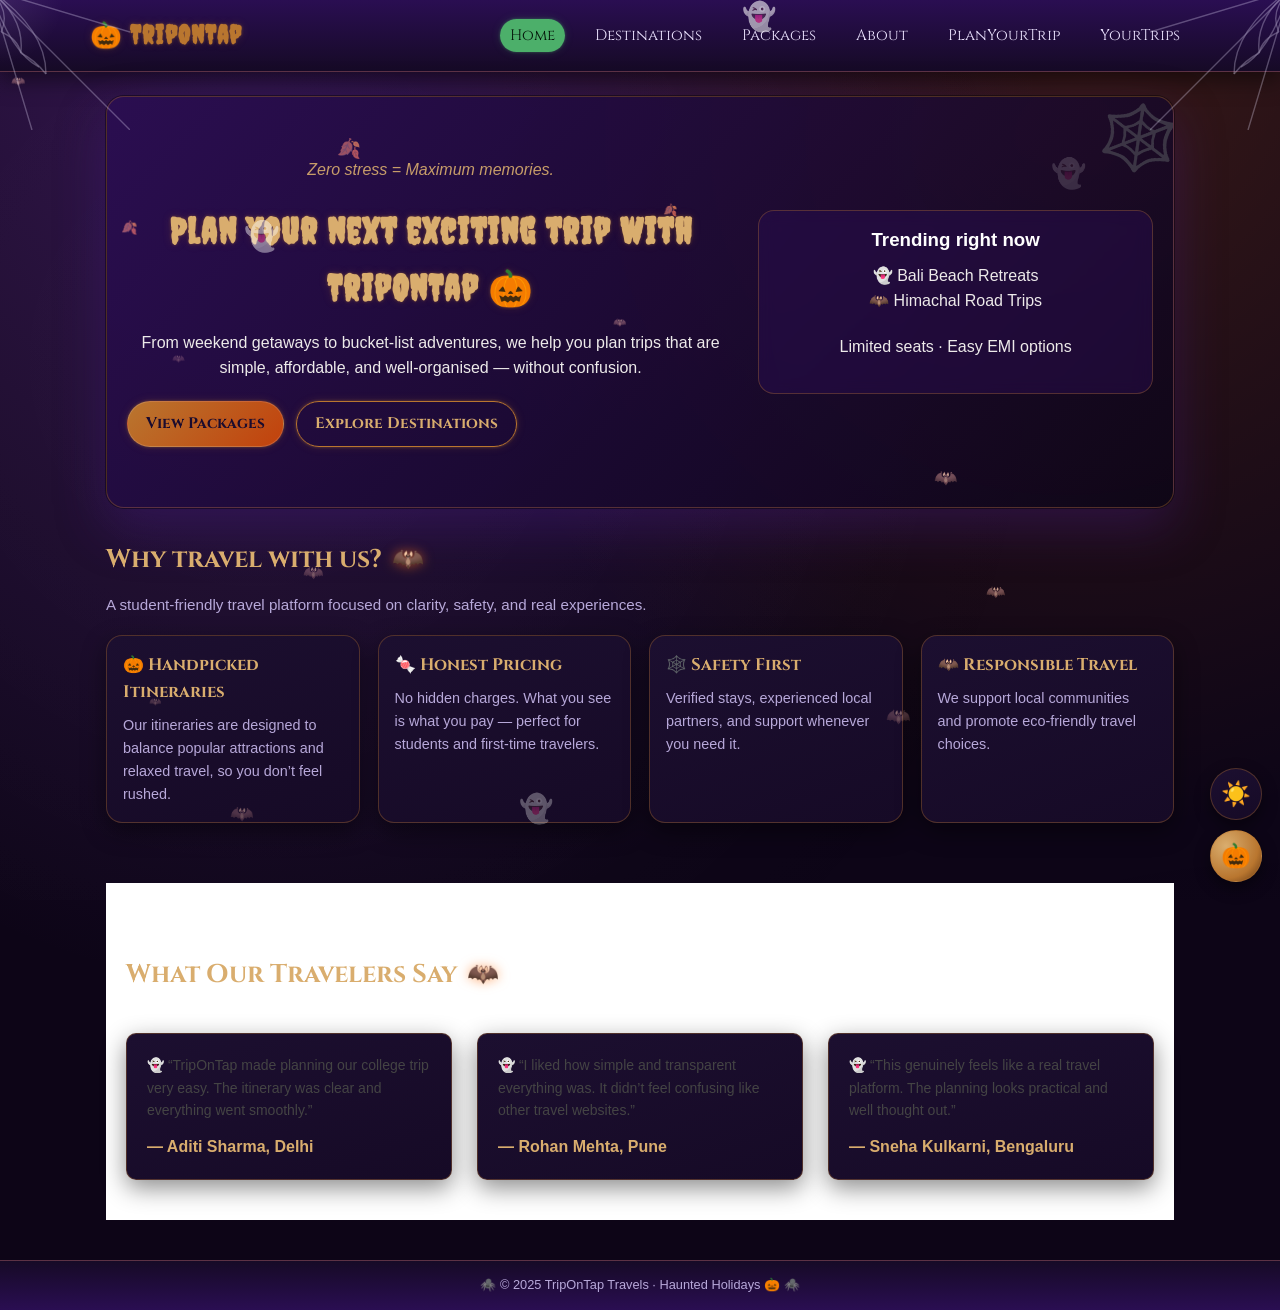
<file: index.html>
<!DOCTYPE html>
<html lang="en">
<head>
  <meta charset="UTF-8" />
  <title>TripOnTap Travels | Haunted Holidays 🎃</title>
  <link rel="stylesheet" href="style.css" />
  <link rel="stylesheet" href="halloween.css" />
  <script>(function(){try{if(localStorage.getItem("hw-theme")==="light"){document.documentElement.setAttribute("data-hw-theme","light");}}catch(e){}})();</script>
</head>
<body>

  <!-- NAVBAR -->
  <header>
    <div class="navbar">
      <div class="logo">TripOnTap</div>
      <nav>
        <ul>
          <li><a href="index.html" class="active">Home</a></li>
          <li><a href="destinations.html">Destinations</a></li>
          <li><a href="packages.html">Packages</a></li>
          <li><a href="about.html">About</a></li>
          <li><a href="contact.html">PlanYourTrip</a></li>
          <li><a href="yourtripstillnow.html"> YourTrips</a></li>
        </ul>
      </nav>
    </div>
  </header>

  <!-- MAIN CONTENT -->
  <main class="container">

    <!-- HERO / WELCOME SECTION -->
    <section class="hero">
      <div>
        <p class="tagline">Zero stress = Maximum memories.</p>
        <h1>Plan your next exciting trip with TripOnTap 🎃</h1>
        <p>
          From weekend getaways to bucket-list adventures, we help you plan trips
          that are simple, affordable, and well-organised — without confusion.
        </p>

        <div class="hero-buttons">
          <a href="packages.html" class="btn">View Packages</a>
          <a href="destinations.html" class="btn btn-outline">Explore Destinations</a>
        </div>
      </div>

      <div class="hero-img">
        <h3>Trending right now</h3>
        <p>
          👻 Bali Beach Retreats <br>
          🦇 Himachal Road Trips
        </p>
        <p class="text-muted" style="margin-top:8px;">
          Limited seats · Easy EMI options
        </p>
      </div>
    </section>

    <!-- WHY TRAVEL WITH US -->
    <section>
      <h2 class="section-title">Why travel with us?</h2>
      <p class="section-subtitle">
        A student-friendly travel platform focused on clarity, safety, and real experiences.
      </p>

      <div class="card-grid">
        <article class="card">
          <h3>🎃 Handpicked Itineraries</h3>
          <p>
            Our itineraries are designed to balance popular attractions and relaxed travel,
            so you don’t feel rushed.
          </p>
        </article>

        <article class="card">
          <h3>🍬 Honest Pricing</h3>
          <p>
            No hidden charges. What you see is what you pay — perfect for students
            and first-time travelers.
          </p>
        </article>

        <article class="card">
          <h3>🕸️ Safety First</h3>
          <p>
            Verified stays, experienced local partners, and support whenever you need it.
          </p>
        </article>

        <article class="card">
          <h3>🦇 Responsible Travel</h3>
          <p>
            We support local communities and promote eco-friendly travel choices.
          </p>
        </article>
      </div>
    </section>

    

    <!-- CUSTOMER REVIEWS -->
    <section class="reviews-section">
      <h2 class="section-title">What Our Travelers Say</h2>

      <div class="reviews-grid">
        <div class="review-card">
          <p class="review-text">
            “TripOnTap made planning our college trip very easy.
            The itinerary was clear and everything went smoothly.”
          </p>
          <p class="review-author">— Aditi Sharma, Delhi</p>
        </div>

        <div class="review-card">
          <p class="review-text">
            “I liked how simple and transparent everything was.
            It didn’t feel confusing like other travel websites.”
          </p>
          <p class="review-author">— Rohan Mehta, Pune</p>
        </div>

        <div class="review-card">
          <p class="review-text">
            “This genuinely feels like a real travel platform.
            The planning looks practical and well thought out.”
          </p>
          <p class="review-author">— Sneha Kulkarni, Bengaluru</p>
        </div>
      </div>
    </section>

  </main>

  <!-- FOOTER -->
  <footer>
    © 2025 TripOnTap Travels · Haunted Holidays 🎃
  </footer>

  <script src="halloween.js"></script>
</body>
</html>
</file>
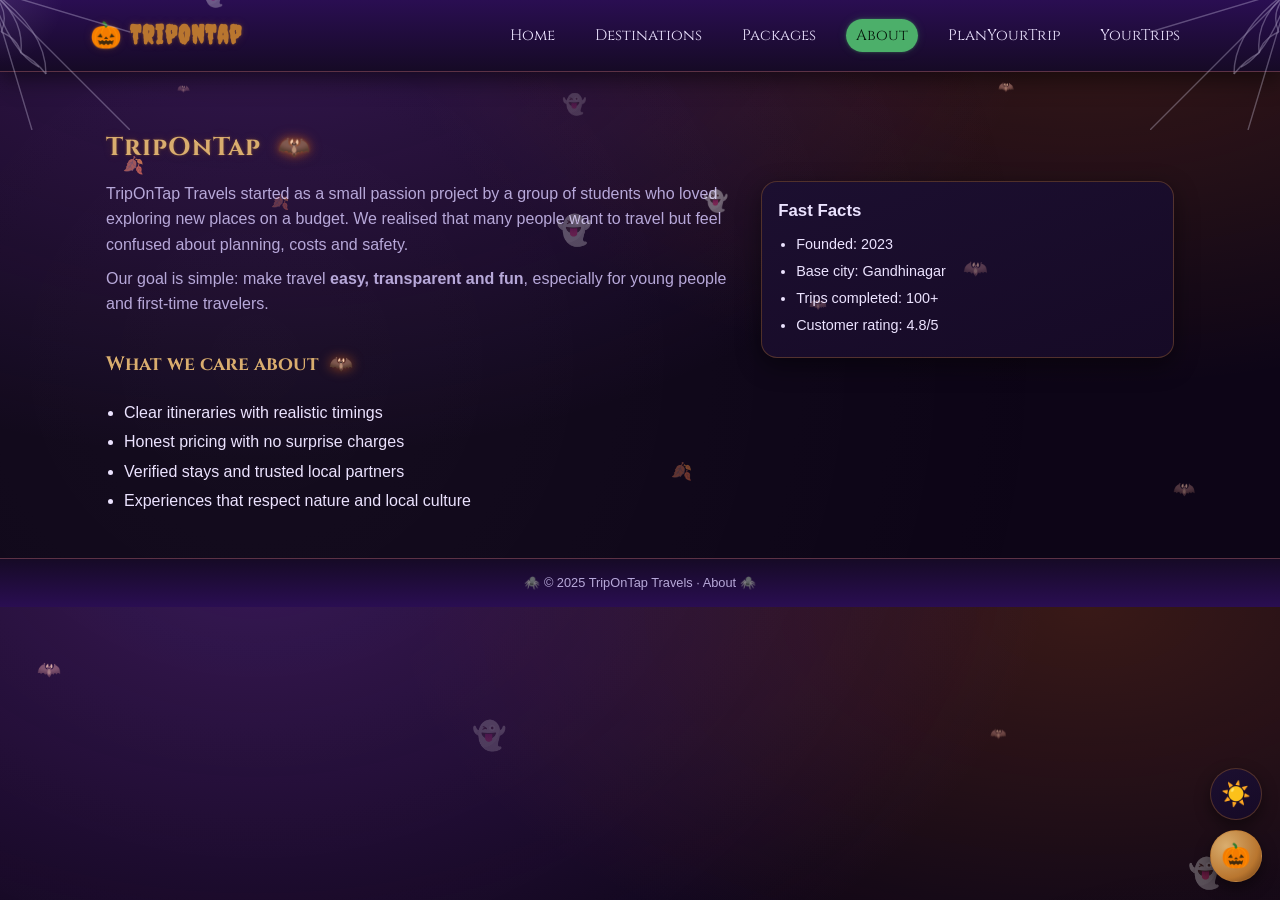
<file: about.html>
<!DOCTYPE html>
<html lang="en">
<head>
  <meta charset="UTF-8" />
  <title>WanderWorld Travels | About</title>
  <link rel="stylesheet" href="style.css" />
  <link rel="stylesheet" href="halloween.css" />
  <script>(function(){try{if(localStorage.getItem("hw-theme")==="light"){document.documentElement.setAttribute("data-hw-theme","light");}}catch(e){}})();</script>
</head>
<body>
  <header>
    <div class="navbar">
      <div class="logo">TripOnTap</div>
      <nav>
        <ul>
          <li><a href="index.html">Home</a></li>
          <li><a href="destinations.html">Destinations</a></li>
          <li><a href="packages.html">Packages</a></li>
          <li><a href="about.html "class="active" >About</a></li>
          <li><a href="contact.html">PlanYourTrip</a></li>
           <li><a href="yourtripstillnow.html"> YourTrips</a></li>
        </ul>
      </nav>
    </div>
  </header>

  <main class="container">
    <h1 class="section-title"> <span>TripOnTap</span> </h1>

    <div class="two-column">
      <div>
        <p>
          TripOnTap Travels started as a small passion project by a group of students
          who loved exploring new places on a budget. We realised that many people
          want to travel but feel confused about planning, costs and safety.
        </p>
        <p style="margin-top: 8px;">
          Our goal is simple: make travel <strong>easy, transparent and fun</strong>,
          especially for young people and first-time travelers.
        </p>

        <h2 class="section-title" style="font-size:1.2rem;">What we care about</h2>
        <ul class="feature-list">
          <li>Clear itineraries with realistic timings</li>
          <li>Honest pricing with no surprise charges</li>
          <li>Verified stays and trusted local partners</li>
          <li>Experiences that respect nature and local culture</li>
        </ul>
      </div>

      <aside class="highlight-box">
        <h3>Fast Facts</h3>
        <ul class="feature-list">
          <li>Founded: 2023</li>
          <li>Base city: Gandhinagar</li>
          <li>Trips completed: 100+ </li>
          <li>Customer rating: 4.8/5 </li>
        </ul>
        
      </aside>
    </div>
  </main>

  <footer>
    © 2025 TripOnTap Travels · About
  </footer>

  <script src="script.js"></script>
  <script src="halloween.js"></script>
</body>
</html>
</file>
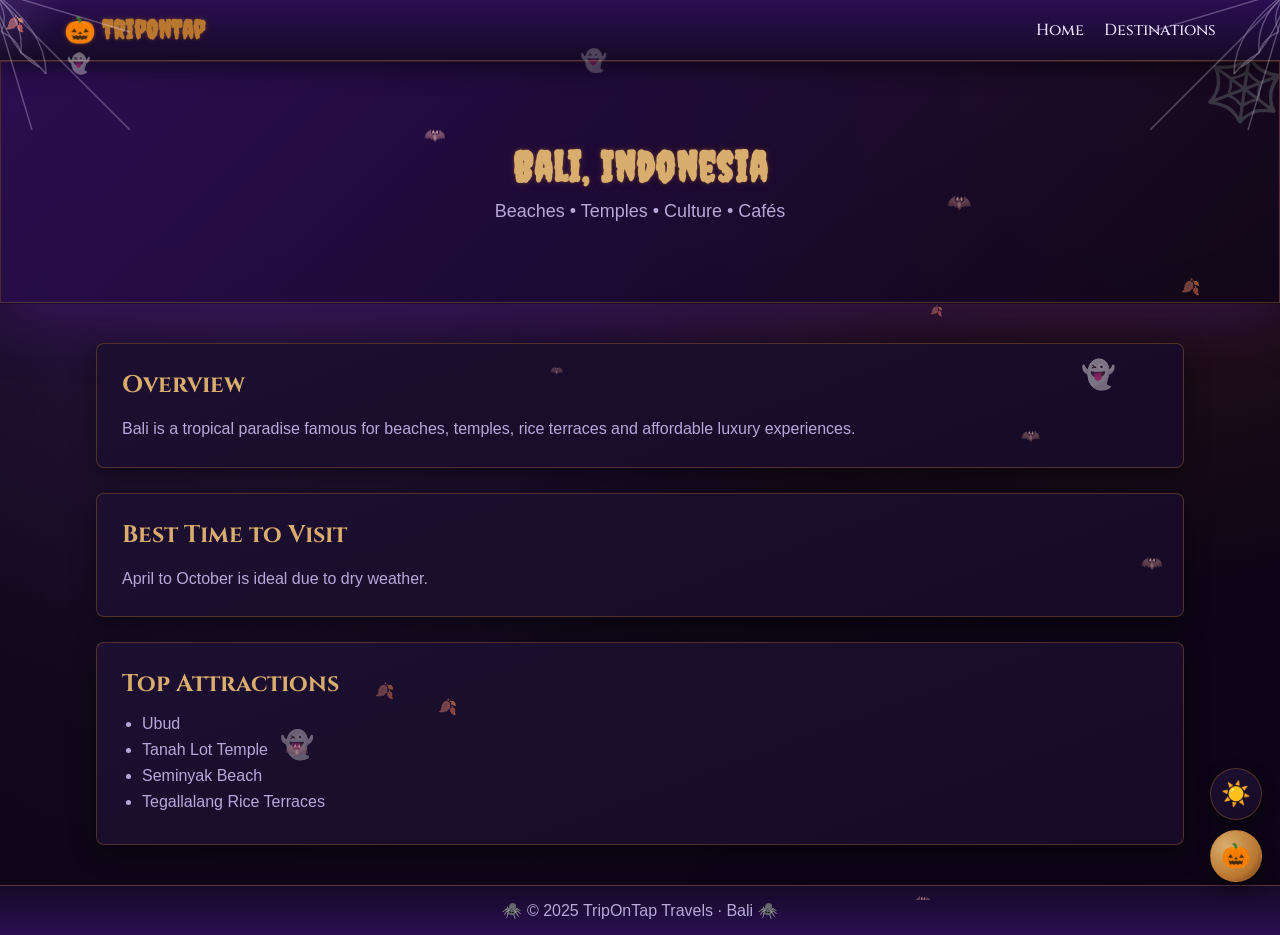
<file: bali.html>
<!DOCTYPE html>
<html lang="en">
<head>
  <meta charset="UTF-8">
  <title>Bali | TripOnTap Travels</title>
  <meta name="viewport" content="width=device-width, initial-scale=1.0">
  <link rel="stylesheet" href="destination.css">
  <link rel="stylesheet" href="halloween.css" />
  <script>(function(){try{if(localStorage.getItem("hw-theme")==="light"){document.documentElement.setAttribute("data-hw-theme","light");}}catch(e){}})();</script>
</head>
<body>

<header>
  <div class="navbar">
    <div class="logo">TripOnTap</div>
    <nav>
      <ul>
        <li><a href="index.html">Home</a></li>
        <li><a href="destinations.html">Destinations</a></li>
        
      </ul>
    </nav>
  </div>
</header>
<section class="hero" style="background-image:url('[data-uri]');">
  <h1>Bali, Indonesia</h1>
  <p>Beaches • Temples • Culture • Cafés</p>
</section>

<main class="container">

  <section class="info-section">
    <h2>Overview</h2>
    <p>
      Bali is a tropical paradise famous for beaches, temples, rice terraces
      and affordable luxury experiences.
    </p>
  </section>

  <section class="info-section">
    <h2>Best Time to Visit</h2>
    <p>April to October is ideal due to dry weather.</p>
  </section>

  <section class="info-section">
    <h2>Top Attractions</h2>
    <ul>
      <li>Ubud</li>
      <li>Tanah Lot Temple</li>
      <li>Seminyak Beach</li>
      <li>Tegallalang Rice Terraces</li>
    </ul>
  </section>

</main>

<footer>© 2025 TripOnTap Travels · Bali</footer>

  <script src="halloween.js"></script>
</body>
</html>
</file>
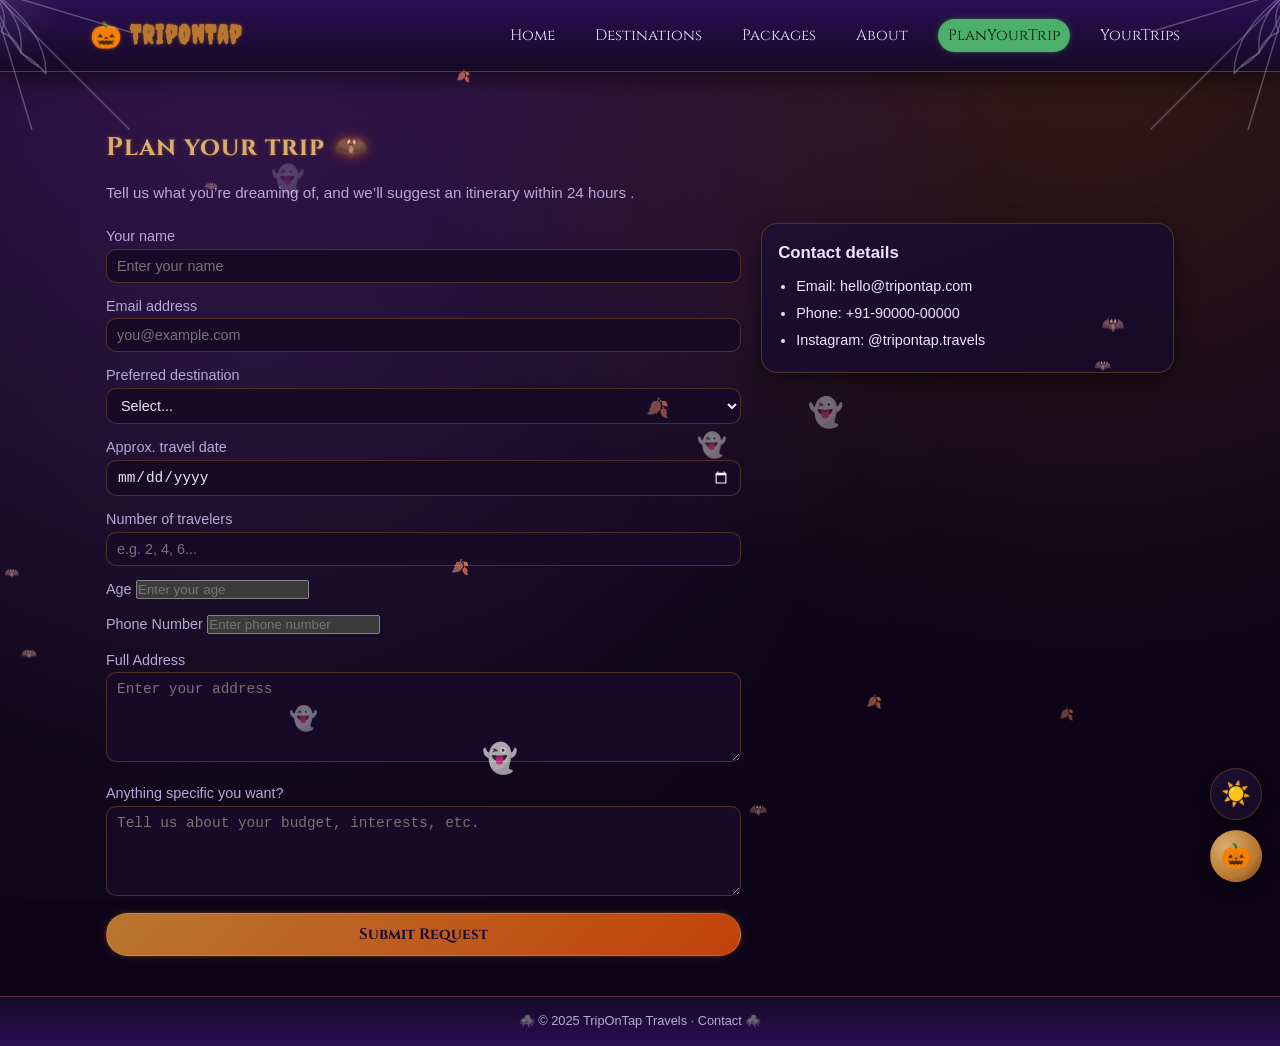
<file: contact.html>
<!DOCTYPE html>
<html lang="en">
<head>
  <meta charset="UTF-8" />
  <title>TripOnTap Travels | PlanYourTrip</title>
  <link rel="stylesheet" href="style.css" />
  <link rel="stylesheet" href="halloween.css" />
  <script>(function(){try{if(localStorage.getItem("hw-theme")==="light"){document.documentElement.setAttribute("data-hw-theme","light");}}catch(e){}})();</script>
</head>
<body>
  <header>
    <div class="navbar">
      <div class="logo">TripOnTap</div>
      <nav>
        <ul>
          <li><a href="index.html">Home</a></li>
          <li><a href="destinations.html">Destinations</a></li>
          <li><a href="packages.html">Packages</a></li>
          <li><a href="about.html">About</a></li>
          <li><a href="contact.html" class="active">PlanYourTrip</a></li>
           <li><a href="yourtripstillnow.html"> YourTrips</a></li>
        </ul>
      </nav>
    </div>
  </header>

  <main class="container">
    <h1 class="section-title">Plan your trip</h1>
    <p class="section-subtitle">
      Tell us what you’re dreaming of, and we’ll suggest an itinerary within 24 hours
     .
    </p>

    <div class="two-column">
      <section>
        <form id="trip-form">
          <div>
            <label for="name">Your name</label>
            <input type="text" id="name" name="name" placeholder="Enter your name" required />
          </div>

          <div>
            <label for="email">Email address</label>
            <input type="email" id="email" name="email" placeholder="you@example.com" required />
          </div>

          <div>
            <label for="destination">Preferred destination</label>
            <select id="destination" name="destination">
              <option value="">Select...</option>
              <option value="Goa">Goa</option>
              <option value="Manali & Kasol">Manali &amp; Kasol</option>
              <option value="Kerala">Kerala</option>
              <option value="Dubai">Dubai</option>
              <option value="Bali">Bali</option>
            </select>
          </div>

          <div>
            <label for="date">Approx. travel date</label>
            <input type="date" id="date" name="date" />
          </div>

          <div>
            <label for="people">Number of travelers</label>
            <input type="text" id="people" name="people" placeholder="e.g. 2, 4, 6..." />
          </div>
<div>
  <label for="age">Age</label>
  <input type="number" id="age" name="age" placeholder="Enter your age" required />
</div>

<div>
  <label for="phone">Phone Number</label>
  <input type="tel" id="phone" name="phone" placeholder="Enter phone number" required />
</div>

<div>
  <label for="address">Full Address</label>
  <textarea id="address" name="address" placeholder="Enter your address"></textarea>
</div>

          <div>
            <label for="message">Anything specific you want?</label>
            <textarea id="message" name="message" placeholder="Tell us about your budget, interests, etc."></textarea>
          </div>

          

          <button type="submit" class="btn">Submit Request</button>
        </form>
      </section>

      <aside class="highlight-box">
        <h3>Contact details</h3>
    
        <ul class="feature-list">
          <li>Email: hello@tripontap.com</li>
          <li>Phone: +91-90000-00000</li>
          <li>Instagram: @tripontap.travels</li>
        </ul>
       
      </aside>
    </div>
  </main>

  <footer>
    © 2025 TripOnTap Travels · Contact
  </footer>

  <script src="main.js"></script>
  <script src="halloween.js"></script>
</body>
</html>
</file>
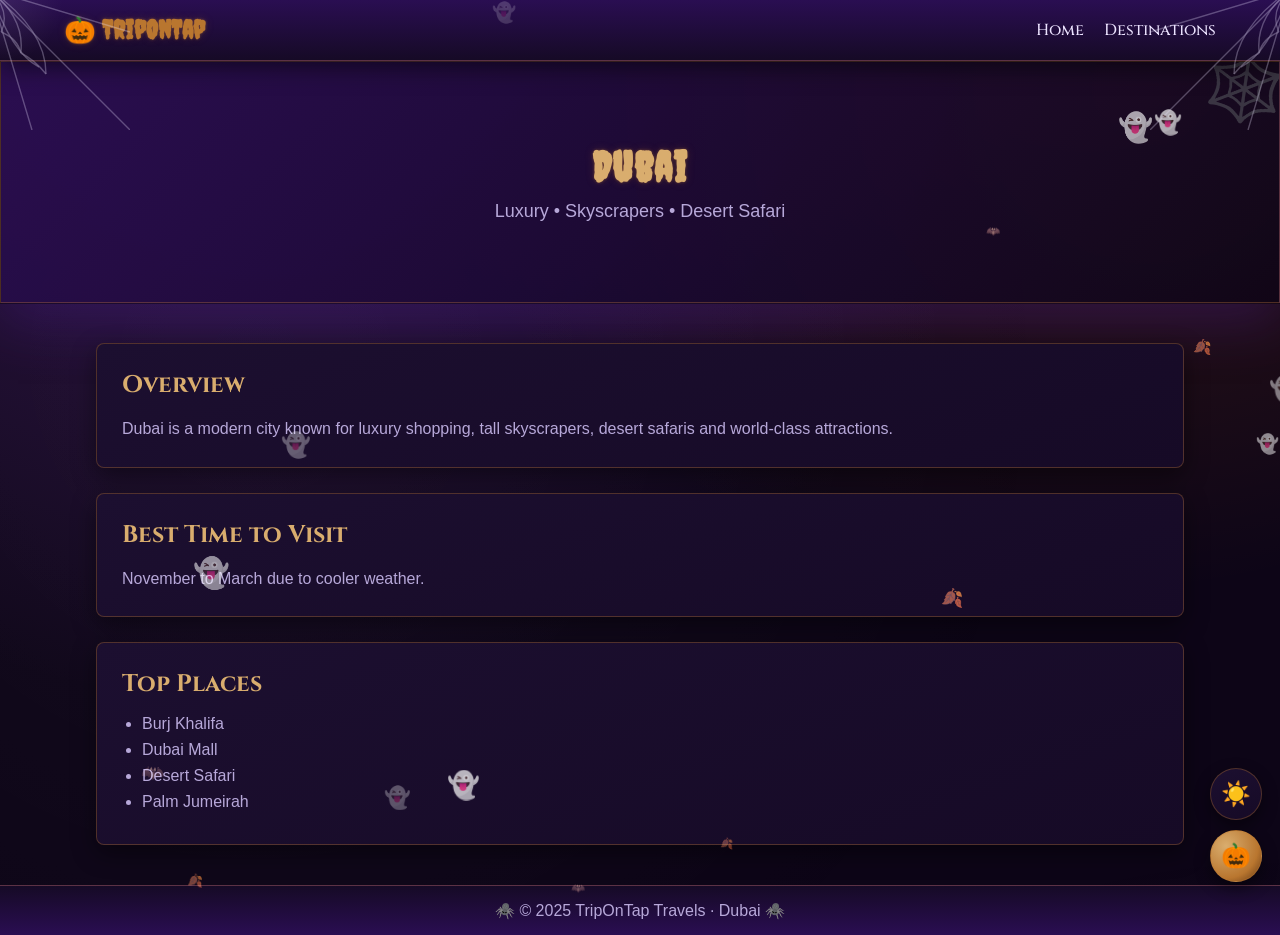
<file: dubai.html>
<!DOCTYPE html>
<html lang="en">
<head>
  <meta charset="UTF-8">
  <title>Dubai | TripOnTap Travels</title>
  <meta name="viewport" content="width=device-width, initial-scale=1.0">
  <link rel="stylesheet" href="destination.css">
  <link rel="stylesheet" href="halloween.css" />
  <script>(function(){try{if(localStorage.getItem("hw-theme")==="light"){document.documentElement.setAttribute("data-hw-theme","light");}}catch(e){}})();</script>
</head>
<body>

<header>
  <div class="navbar">
    <div class="logo">TripOnTap</div>
    <nav>
      <ul>
        <li><a href="index.html">Home</a></li>
        <li><a href="destinations.html">Destinations</a></li>
        
      </ul>
    </nav>
  </div>
</header>

<section class="hero" style="background-image:url('https://encrypted-tbn0.gstatic.com/images?q=tbn:ANd9GcQntBLvO0eWa6hdldMVuyjIvpit7tNIXtX_nA&s');">
  <h1>Dubai</h1>
  <p>Luxury • Skyscrapers • Desert Safari</p>
</section>

<main class="container">

  <section class="info-section">
    <h2>Overview</h2>
    <p>
      Dubai is a modern city known for luxury shopping, tall skyscrapers,
      desert safaris and world-class attractions.
    </p>
  </section>

  <section class="info-section">
    <h2>Best Time to Visit</h2>
    <p>November to March due to cooler weather.</p>
  </section>

  <section class="info-section">
    <h2>Top Places</h2>
    <ul>
      <li>Burj Khalifa</li>
      <li>Dubai Mall</li>
      <li>Desert Safari</li>
      <li>Palm Jumeirah</li>
    </ul>
  </section>

</main>

<footer>© 2025 TripOnTap Travels · Dubai</footer>

  <script src="halloween.js"></script>
</body>
</html>
</file>
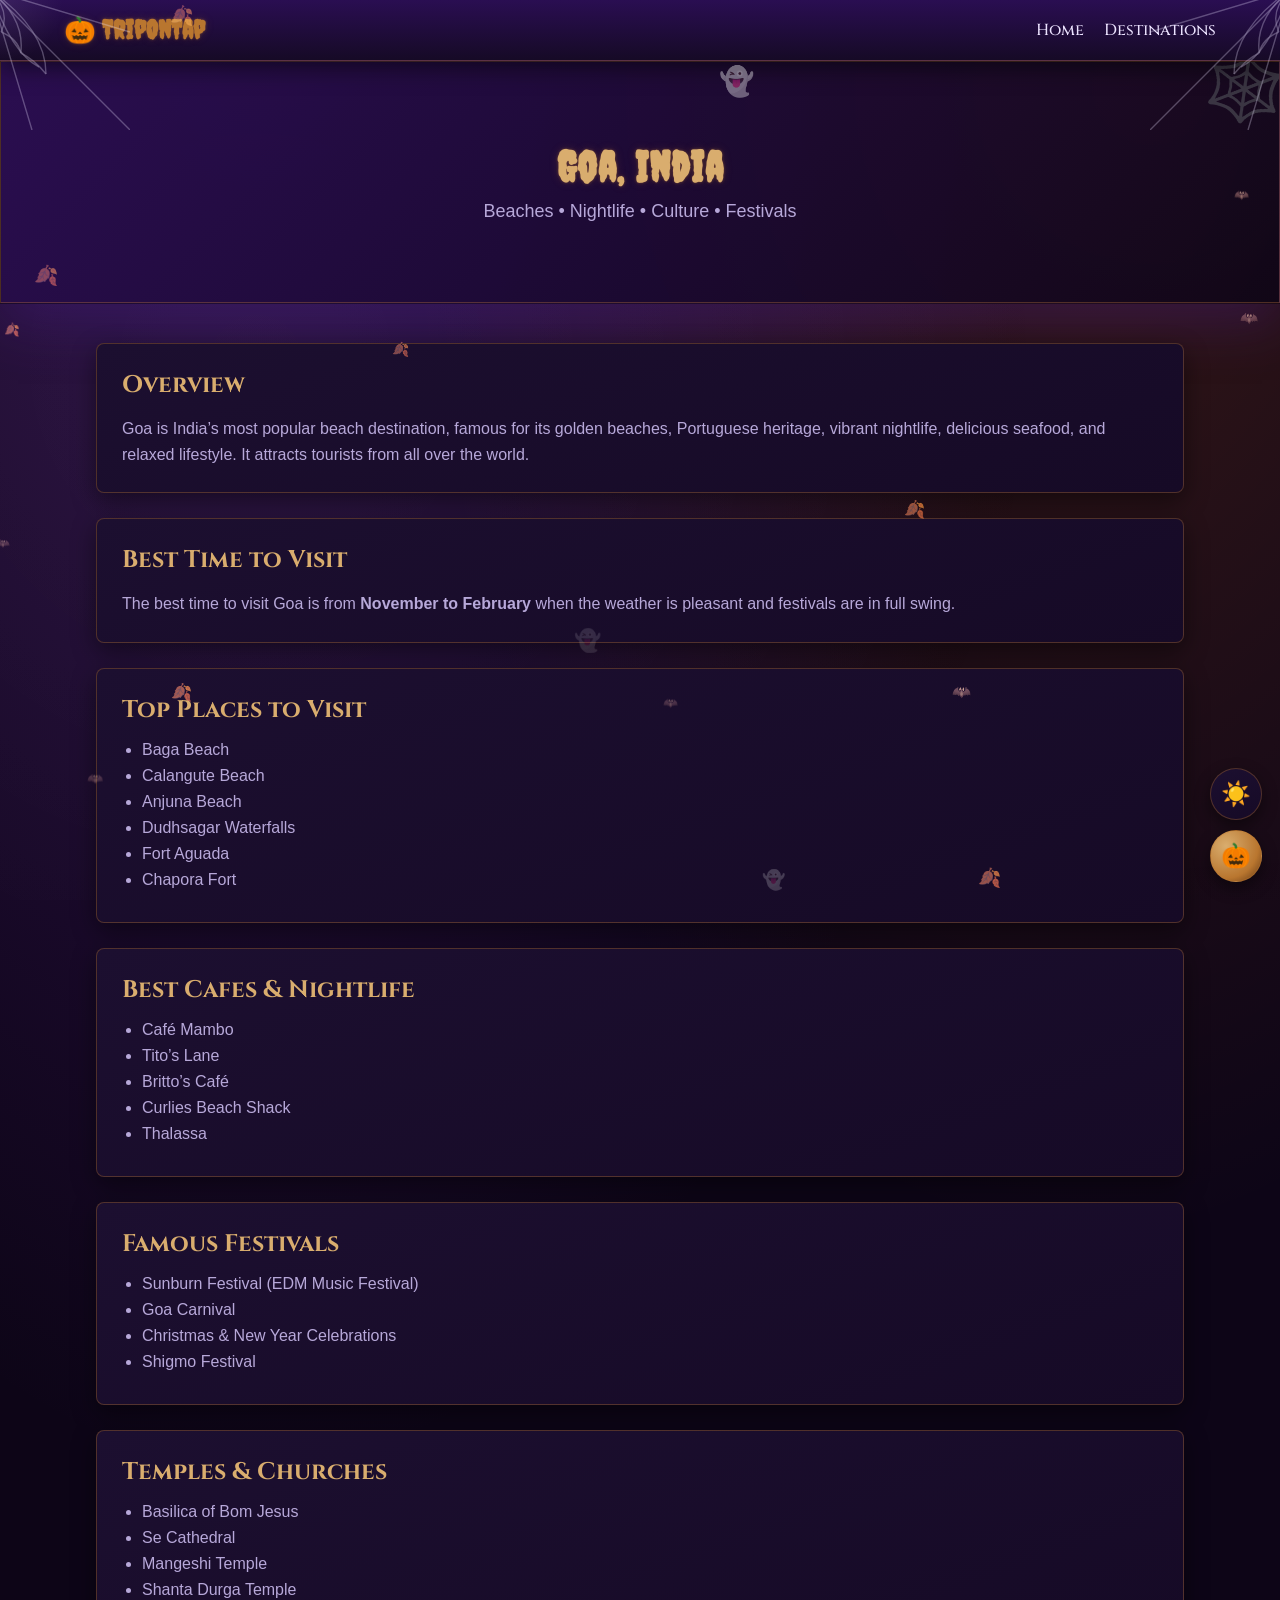
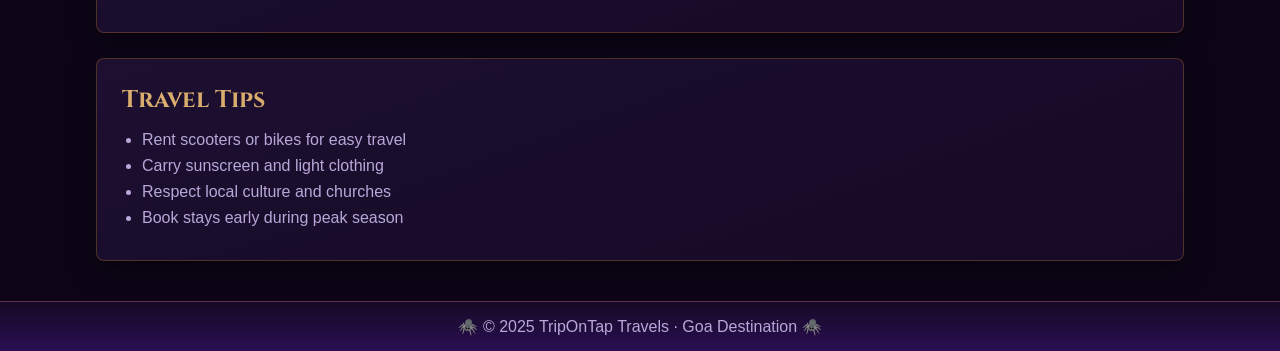
<file: goa.html>
<!DOCTYPE html>
<html lang="en">
<head>
  <meta charset="UTF-8" />
  <title>Goa | TripOnTap Travels</title>
  <meta name="viewport" content="width=device-width, initial-scale=1.0" />
  <link rel="stylesheet" href="destination.css" />
  <link rel="stylesheet" href="halloween.css" />
  <script>(function(){try{if(localStorage.getItem("hw-theme")==="light"){document.documentElement.setAttribute("data-hw-theme","light");}}catch(e){}})();</script>
</head>
<body>

<!-- ===== HEADER ===== -->
<header>
  <div class="navbar">
    <div class="logo">TripOnTap</div>
    <nav>
      <ul>
        <li><a href="index.html">Home</a></li>
        <li><a href="destinations.html">Destinations</a></li>
        
      </ul>
    </nav>
  </div>
</header>

<!-- ===== HERO SECTION ===== -->
<section class="hero">
  <h1>Goa, India</h1>
  <p>Beaches • Nightlife • Culture • Festivals</p>
</section>

<!-- ===== MAIN CONTENT ===== -->
<main class="container">

  <!-- Overview -->
  <section class="info-section">
    <h2>Overview</h2>
    <p>
      Goa is India’s most popular beach destination, famous for its golden beaches,
      Portuguese heritage, vibrant nightlife, delicious seafood, and relaxed lifestyle.
      It attracts tourists from all over the world.
    </p>
  </section>

  <!-- Best Time -->
  <section class="info-section">
    <h2>Best Time to Visit</h2>
    <p>
      The best time to visit Goa is from <strong>November to February</strong> when the
      weather is pleasant and festivals are in full swing.
    </p>
  </section>

  <!-- Places -->
  <section class="info-section">
    <h2>Top Places to Visit</h2>
    <ul>
      <li>Baga Beach</li>
      <li>Calangute Beach</li>
      <li>Anjuna Beach</li>
      <li>Dudhsagar Waterfalls</li>
      <li>Fort Aguada</li>
      <li>Chapora Fort</li>
    </ul>
  </section>

  <!-- Cafes -->
  <section class="info-section">
    <h2>Best Cafes & Nightlife</h2>
    <ul>
      <li>Café Mambo</li>
      <li>Tito’s Lane</li>
      <li>Britto’s Café</li>
      <li>Curlies Beach Shack</li>
      <li>Thalassa</li>
    </ul>
  </section>

  <!-- Festivals -->
  <section class="info-section">
    <h2>Famous Festivals</h2>
    <ul>
      <li>Sunburn Festival (EDM Music Festival)</li>
      <li>Goa Carnival</li>
      <li>Christmas & New Year Celebrations</li>
      <li>Shigmo Festival</li>
    </ul>
  </section>

  <!-- Temples -->
  <section class="info-section">
    <h2>Temples & Churches</h2>
    <ul>
      <li>Basilica of Bom Jesus</li>
      <li>Se Cathedral</li>
      <li>Mangeshi Temple</li>
      <li>Shanta Durga Temple</li>
    </ul>
  </section>

  <!-- Travel Tips -->
  <section class="info-section">
    <h2>Travel Tips</h2>
    <ul>
      <li>Rent scooters or bikes for easy travel</li>
      <li>Carry sunscreen and light clothing</li>
      <li>Respect local culture and churches</li>
      <li>Book stays early during peak season</li>
    </ul>
  </section>

</main>

<!-- ===== FOOTER ===== -->
<footer>
  © 2025 TripOnTap Travels · Goa Destination
</footer>

  <script src="halloween.js"></script>
</body>
</html>
</file>
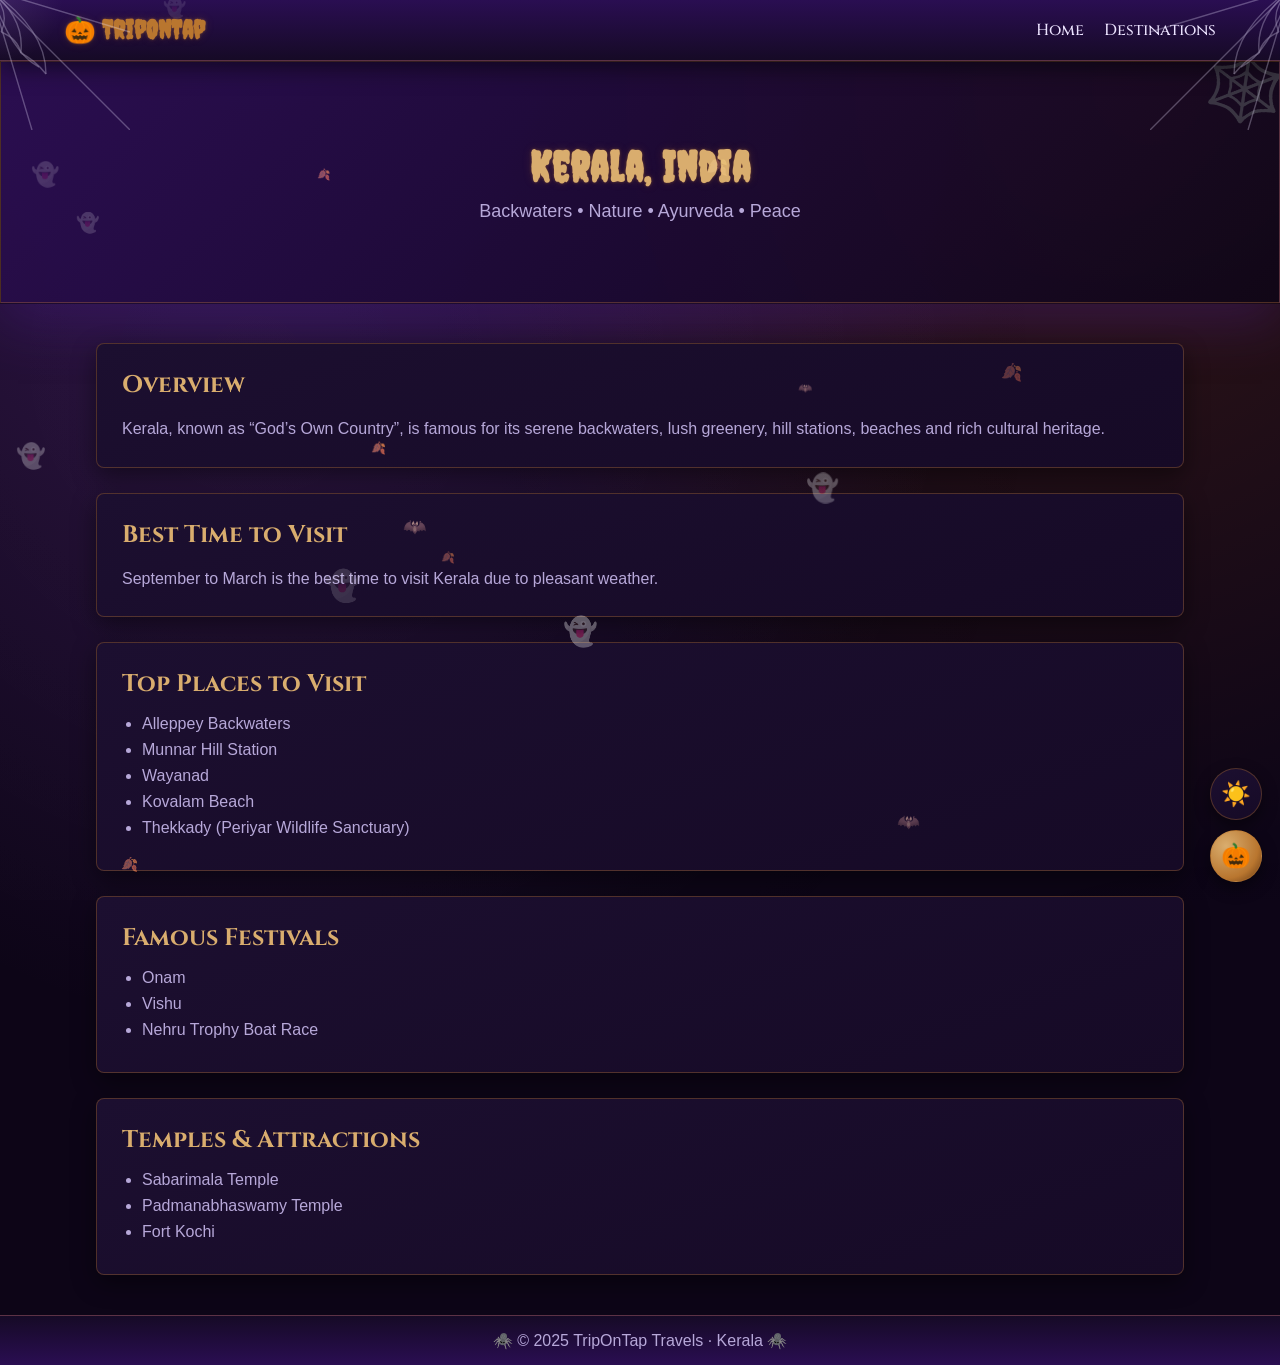
<file: kerela.html>
<!DOCTYPE html>
<html lang="en">
<head>
  <meta charset="UTF-8">
  <title>Kerala | TripOnTap Travels</title>
  <meta name="viewport" content="width=device-width, initial-scale=1.0">
  <link rel="stylesheet" href="destination.css">
  <link rel="stylesheet" href="halloween.css" />
  <script>(function(){try{if(localStorage.getItem("hw-theme")==="light"){document.documentElement.setAttribute("data-hw-theme","light");}}catch(e){}})();</script>
</head>
<body>

<!-- ===== HEADER ===== -->
<header>
  <div class="navbar">
    <div class="logo">TripOnTap</div>
    <nav>
      <ul>
        <li><a href="index.html">Home</a></li>
        <li><a href="destinations.html">Destinations</a></li>
        
      </ul>
    </nav>
  </div>
</header>

<!-- ===== HERO IMAGE ===== -->
<section class="hero" style="background-image:url('https://images.unsplash.com/photo-1602216056096-3b40cc0c9944?q=80&w=1332&auto=format&fit=crop&ixlib=rb-4.1.0&ixid=M3wxMjA3fDB8MHxwaG90by1wYWdlfHx8fGVufDB8fHx8fA%3D%3D');">
  <h1>Kerala, India</h1>
  <p>Backwaters • Nature • Ayurveda • Peace</p>
</section>

<!-- ===== MAIN CONTENT ===== -->
<main class="container">

  <section class="info-section">
    <h2>Overview</h2>
    <p>
      Kerala, known as “God’s Own Country”, is famous for its serene backwaters,
      lush greenery, hill stations, beaches and rich cultural heritage.
    </p>
  </section>

  <section class="info-section">
    <h2>Best Time to Visit</h2>
    <p>
      September to March is the best time to visit Kerala due to pleasant weather.
    </p>
  </section>

  <section class="info-section">
    <h2>Top Places to Visit</h2>
    <ul>
      <li>Alleppey Backwaters</li>
      <li>Munnar Hill Station</li>
      <li>Wayanad</li>
      <li>Kovalam Beach</li>
      <li>Thekkady (Periyar Wildlife Sanctuary)</li>
    </ul>
  </section>

  <section class="info-section">
    <h2>Famous Festivals</h2>
    <ul>
      <li>Onam</li>
      <li>Vishu</li>
      <li>Nehru Trophy Boat Race</li>
    </ul>
  </section>

  <section class="info-section">
    <h2>Temples & Attractions</h2>
    <ul>
      <li>Sabarimala Temple</li>
      <li>Padmanabhaswamy Temple</li>
      <li>Fort Kochi</li>
    </ul>
  </section>

</main>

<!-- ===== FOOTER ===== -->
<footer>
  © 2025 TripOnTap Travels · Kerala
</footer>

  <script src="halloween.js"></script>
</body>
</html>
</file>
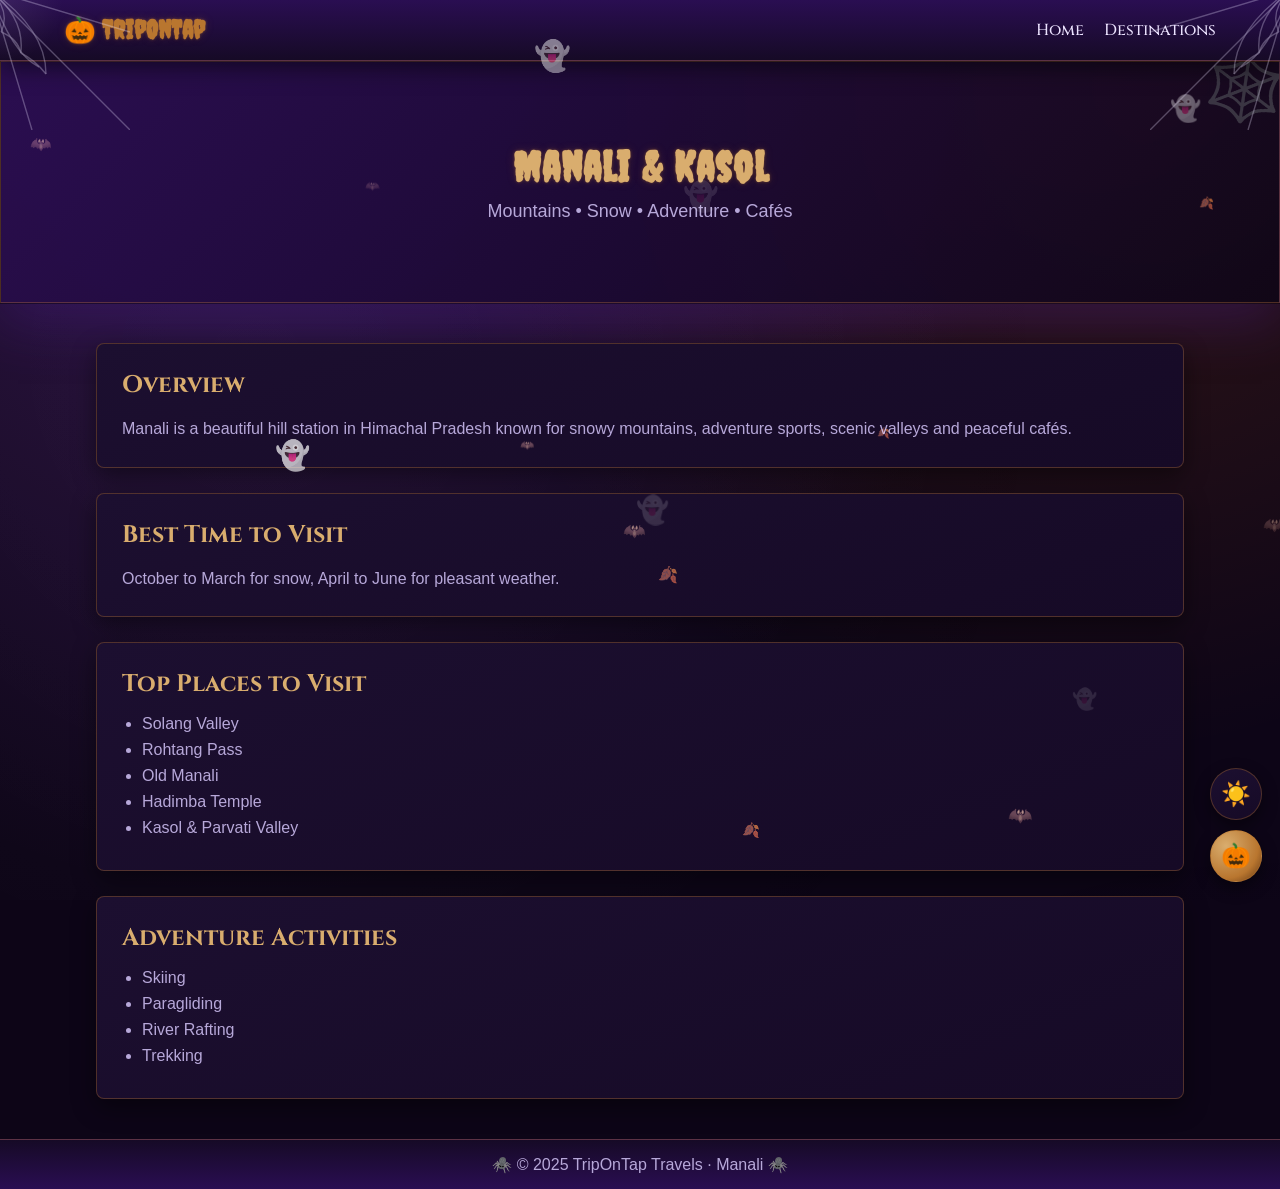
<file: manali.html>
<!DOCTYPE html>
<html lang="en">
<head>
  <meta charset="UTF-8">
  <title>Manali | TripOnTap Travels</title>
  <meta name="viewport" content="width=device-width, initial-scale=1.0">
  <link rel="stylesheet" href="destination.css">
  <link rel="stylesheet" href="halloween.css" />
  <script>(function(){try{if(localStorage.getItem("hw-theme")==="light"){document.documentElement.setAttribute("data-hw-theme","light");}}catch(e){}})();</script>
</head>
<body>

<header>
  <div class="navbar">
    <div class="logo">TripOnTap</div>
    <nav>
      <ul>
        <li><a href="index.html">Home</a></li>
        <li><a href="destinations.html">Destinations</a></li>
        
      </ul>
    </nav>
  </div>
</header>

<section class="hero" style="background-image:url('[data-uri]');">
  <h1>Manali & Kasol</h1>
  <p>Mountains • Snow • Adventure • Cafés</p>
</section>

<main class="container">

  <section class="info-section">
    <h2>Overview</h2>
    <p>
      Manali is a beautiful hill station in Himachal Pradesh known for snowy mountains,
      adventure sports, scenic valleys and peaceful cafés.
    </p>
  </section>

  <section class="info-section">
    <h2>Best Time to Visit</h2>
    <p>October to March for snow, April to June for pleasant weather.</p>
  </section>

  <section class="info-section">
    <h2>Top Places to Visit</h2>
    <ul>
      <li>Solang Valley</li>
      <li>Rohtang Pass</li>
      <li>Old Manali</li>
      <li>Hadimba Temple</li>
      <li>Kasol & Parvati Valley</li>
    </ul>
  </section>

  <section class="info-section">
    <h2>Adventure Activities</h2>
    <ul>
      <li>Skiing</li>
      <li>Paragliding</li>
      <li>River Rafting</li>
      <li>Trekking</li>
    </ul>
  </section>

</main>

<footer>© 2025 TripOnTap Travels · Manali</footer>

  <script src="halloween.js"></script>
</body>
</html>
</file>
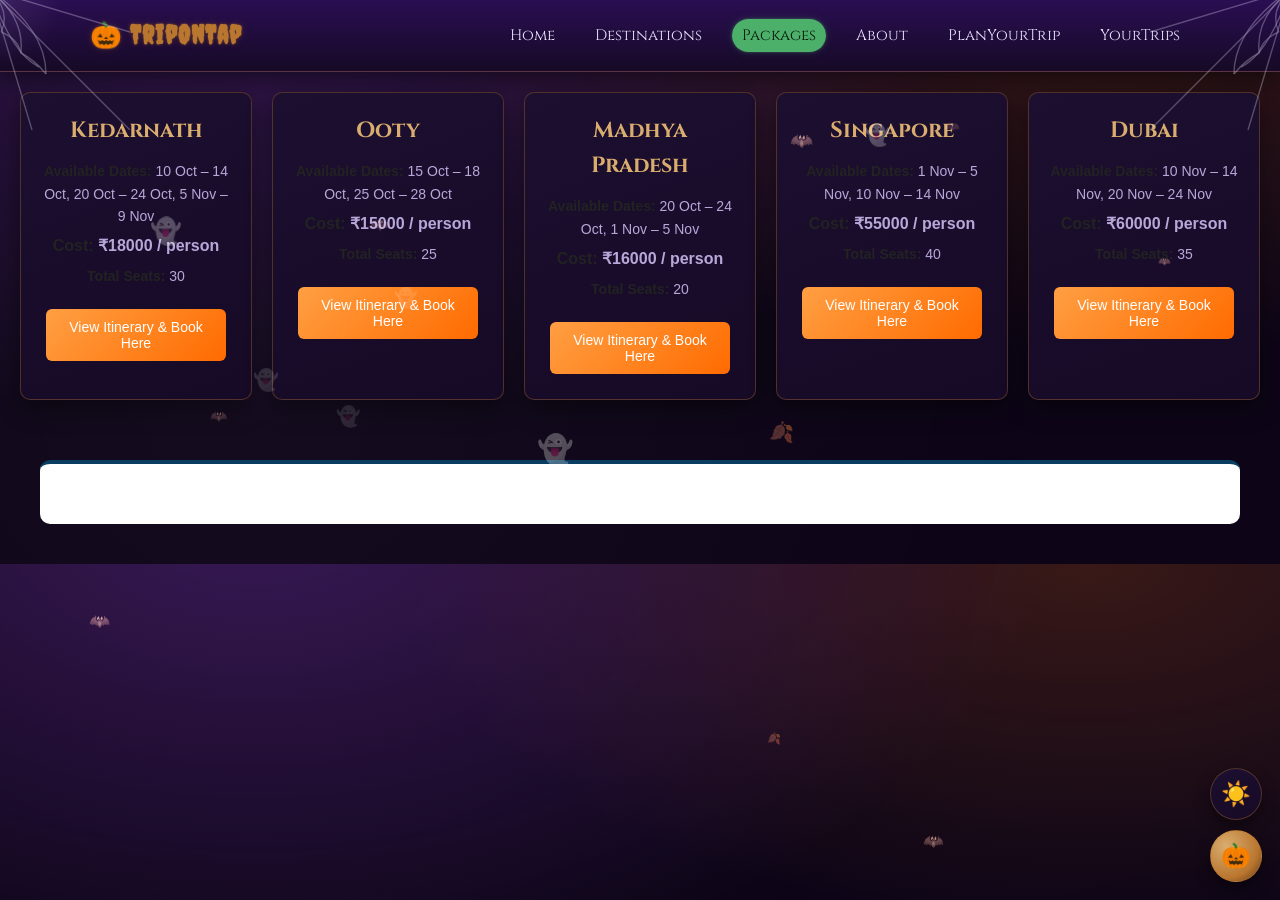
<file: packages.html>
<!DOCTYPE html>
<html lang="en">
<head>
  <meta charset="UTF-8">
  <title>TripOnTap | Packages</title>
  <link rel="stylesheet" href="style.css">
  <link rel="stylesheet" href="halloween.css" />
  <script>(function(){try{if(localStorage.getItem("hw-theme")==="light"){document.documentElement.setAttribute("data-hw-theme","light");}}catch(e){}})();</script>
</head>
<body>

<header>
  <div class="navbar">
    <div class="logo">TripOnTap</div>
    <nav>
      <ul>
        <li><a href="index.html">Home</a></li>
        <li><a href="destinations.html">Destinations</a></li>
        <li><a href="packages.html" class="active">Packages</a></li>
        <li><a href="about.html">About</a></li>
        <li><a href="contact.html">PlanYourTrip</a></li>
         <li><a href="yourtripstillnow.html"> YourTrips</a></li>
      </ul>
    </nav>
  </div>
</header>

<main>

  <!-- PACKAGE CARDS -->
  <section>
    <div id="package-list" class="package-grid"></div>
  </section>

  <!-- DYNAMIC SECTION (OPENS BELOW CARDS) -->
  <section id="dynamicSection" class="dynamic-section">

    <!-- ITINERARY LOADS HERE -->
    <div id="itinerarySection"></div>

    <!-- BOOKING FORM LOADS HERE -->
    <div id="bookingSection"></div>

  </section>

</main>

<script src="packages.js"></script>
  <script src="halloween.js"></script>
</body>
</html>
</file>
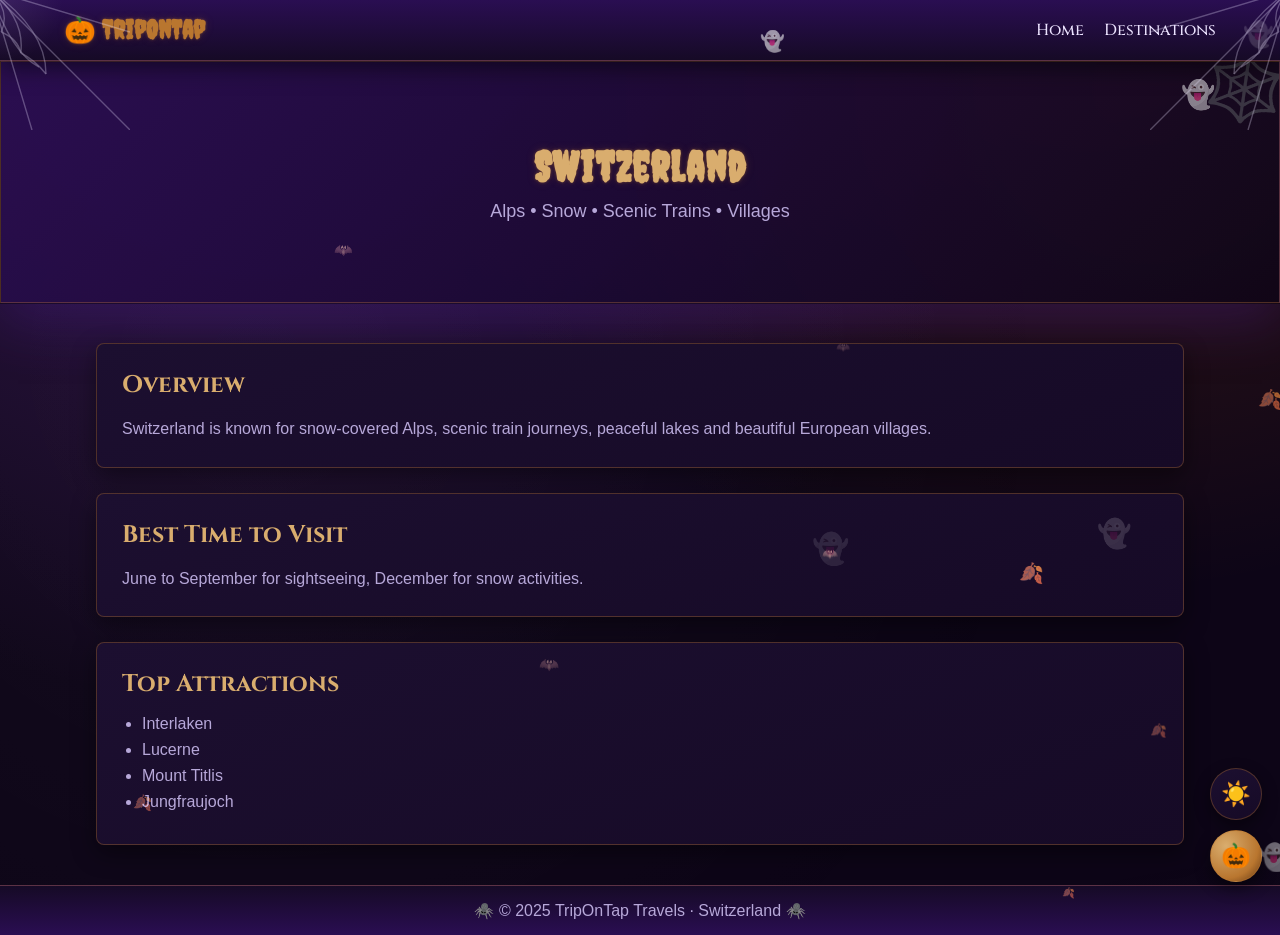
<file: switzerland.html>
<!DOCTYPE html>
<html lang="en">
<head>
  <meta charset="UTF-8">
  <title>Switzerland | TripOnTap Travels</title>
  <meta name="viewport" content="width=device-width, initial-scale=1.0">
  <link rel="stylesheet" href="destination.css">
  <link rel="stylesheet" href="halloween.css" />
  <script>(function(){try{if(localStorage.getItem("hw-theme")==="light"){document.documentElement.setAttribute("data-hw-theme","light");}}catch(e){}})();</script>
</head>
<body>

<header>
  <div class="navbar">
    <div class="logo">TripOnTap</div>
    <nav>
      <ul>
        <li><a href="index.html">Home</a></li>
        <li><a href="destinations.html">Destinations</a></li>
        
      </ul>
    </nav>
  </div>
</header>

<section class="hero" style="background-image:url('[data-uri]');">
  <h1>Switzerland</h1>
  <p>Alps • Snow • Scenic Trains • Villages</p>
</section>

<main class="container">

  <section class="info-section">
    <h2>Overview</h2>
    <p>
      Switzerland is known for snow-covered Alps, scenic train journeys,
      peaceful lakes and beautiful European villages.
    </p>
  </section>

  <section class="info-section">
    <h2>Best Time to Visit</h2>
    <p>June to September for sightseeing, December for snow activities.</p>
  </section>

  <section class="info-section">
    <h2>Top Attractions</h2>
    <ul>
      <li>Interlaken</li>
      <li>Lucerne</li>
      <li>Mount Titlis</li>
      <li>Jungfraujoch</li>
    </ul>
  </section>

</main>

<footer>© 2025 TripOnTap Travels · Switzerland</footer>

  <script src="halloween.js"></script>
</body>
</html>
</file>
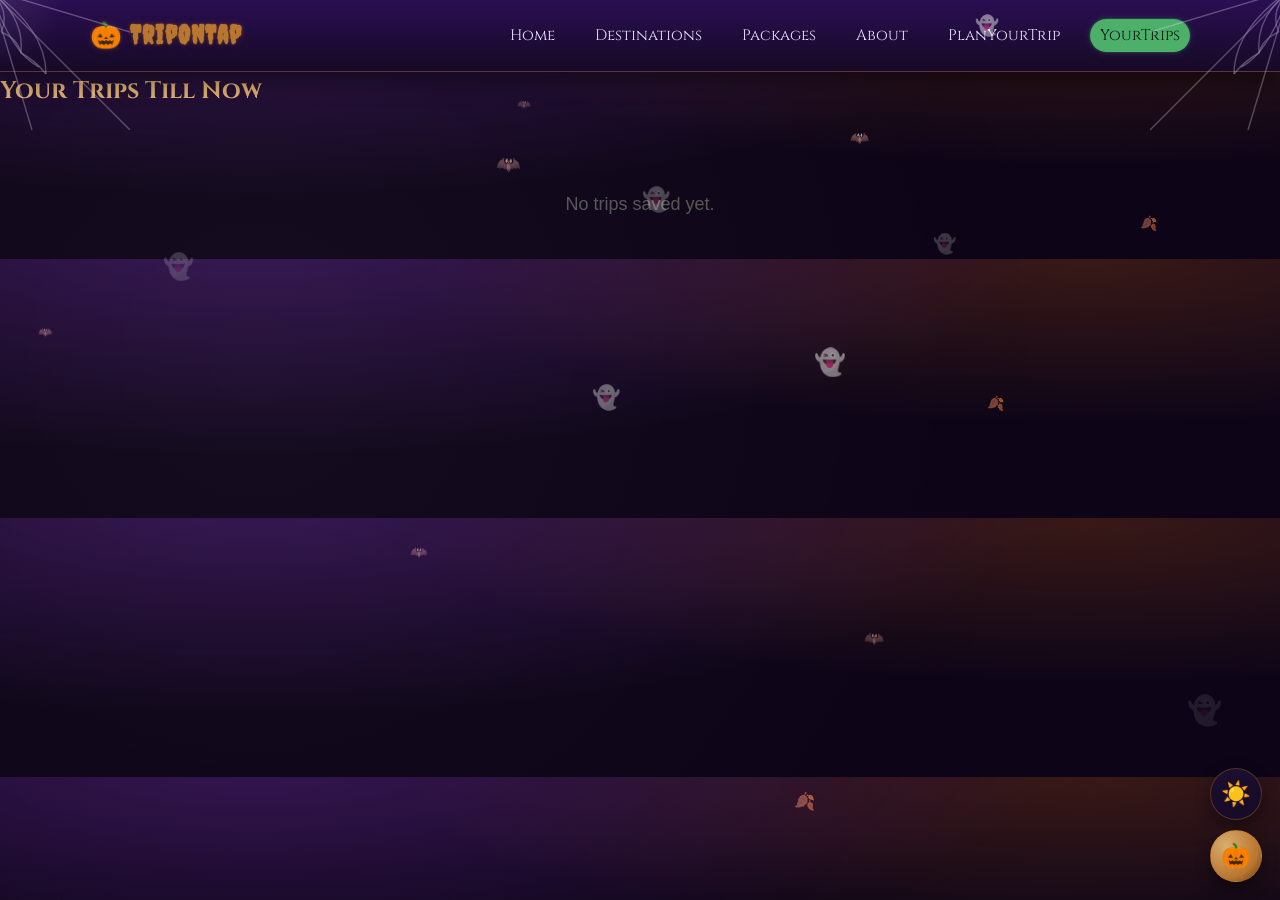
<file: yourtripstillnow.html>
<!DOCTYPE html>
<html>
<head>
  <link rel="stylesheet" href="style.css">
  <link rel="stylesheet" href="halloween.css" />
  <script>(function(){try{if(localStorage.getItem("hw-theme")==="light"){document.documentElement.setAttribute("data-hw-theme","light");}}catch(e){}})();</script>

    <title>Your Trips Till Now</title>
</head>
<body>
<header>
  <div class="navbar">
    <div class="logo">TripOnTap</div>
    <nav>
      <ul>
        <li><a href="index.html">Home</a></li>
        <li><a href="destinations.html">Destinations</a></li>
        <li><a href="packages.html" >Packages</a></li>
        <li><a href="about.html">About</a></li>
        <li><a href="contact.html">PlanYourTrip</a></li>
         <li><a href="yourtripstillnow.html" class="active"> YourTrips</a></li>
      </ul>
    </nav>
  </div>
</header>

<h2>Your Trips Till Now</h2>
<div id="tripContainer"></div>

<script>
const trips = JSON.parse(localStorage.getItem("trips")) || [];
const container = document.getElementById("tripContainer");

if (trips.length === 0) {
    container.innerHTML = "<p class='no-trip-msg'>No trips saved yet.</p>";
} else {

    trips.forEach((trip, index) => {

        container.innerHTML += `
        <div class="trip-card" data-index="${index}">

            <h3>Trip ${index + 1}</h3>

            <p><strong>Form Type:</strong> ${trip.formType || ""}</p>
            <p><strong>Name:</strong> ${trip.name || ""}</p>
            <p><strong>Email:</strong> ${trip.email || ""}</p>
            <p><strong>Destination:</strong> ${trip.destination || ""}</p>
            <p><strong>Travel Date:</strong> ${trip.travelDate || trip.approxDate || ""}</p>
            <p><strong>Number of Travelers:</strong> ${trip.people || ""}</p>
            <p><strong>Age:</strong> ${trip.age || ""}</p>
            <p><strong>Phone:</strong> ${trip.mobile || trip.phone || ""}</p>
            <p><strong>Address:</strong> ${trip.address || ""}</p>
            <p><strong>Message:</strong> ${trip.message || ""}</p>
            <p><strong>Saved On:</strong> ${trip.createdAt || ""}</p>

            <button class="deleteTripBtn" data-index="${index}">Delete Trip</button>

        </div>
        <hr>
        `;
    });

    // attach delete functions AFTER HTML is inserted
    document.querySelectorAll(".deleteTripBtn").forEach(button => {
        button.addEventListener("click", function () {

            const index = this.getAttribute("data-index");
            let trips = JSON.parse(localStorage.getItem("trips")) || [];

            trips.splice(index, 1); // delete 1 item at index

            localStorage.setItem("trips", JSON.stringify(trips));

            location.reload();
        });
    });
}
</script>


  <script src="halloween.js"></script>
</body>
</html>
</file>
<file: style.css>
/* ====== RESET ====== */
* {
  margin: 0;
  padding: 0;
  box-sizing: border-box;
}

body {
  font-family: system-ui, -apple-system, BlinkMacSystemFont, "Segoe UI", sans-serif;
  background: #f5f7fb;
  color: #222;
  line-height: 1.6;
}

/* ====== HEADER & NAVBAR ====== */
header {
  background: #0d47a1;
  color: #fff;
  padding: 16px 32px;
  position: sticky;
  top: 0;
  z-index: 100;
}

.navbar {
  max-width: 1100px;
  margin: 0 auto;
  display: flex;
  align-items: center;
  justify-content: space-between;
}

.logo {
  font-size: 1.4rem;
  font-weight: 700;
  letter-spacing: 1px;
}

.logo span {
  color: #ffeb3b;
}

nav ul {
  list-style: none;
  display: flex;
  gap: 20px;
}

nav a {
  color: #fff;
  text-decoration: none;
  font-size: 0.95rem;
  padding: 6px 10px;
  border-radius: 999px;
  transition: background 0.2s, color 0.2s;
}

nav a:hover {
  background: #fff;
  color: #0d47a1;
}

nav a.active {
  background: #ffeb3b;
  color: #0d47a1;
}

/* ====== CONTAINER ====== */
.container {
  max-width: 1100px;
  margin: 24px auto 32px;
  padding: 0 16px;
}

/* ====== HERO SECTION (Home) ====== */
.hero {
  background: linear-gradient(135deg, #0d47a1, #ff6b00);
  color: #fff;
  border-radius: 18px;
  padding: 40px 28px;
  display: grid;
  grid-template-columns: 2fr 1.3fr;
  gap: 24px;
  align-items: center;
}

.hero h1 {
  font-size: 2.3rem;
  margin-bottom: 12px;
}

.hero p {
  margin-bottom: 18px;
  font-size: 0.98rem;
}

.tagline {
  font-style: italic;
  opacity: 0.9;
  margin-bottom: 16px;
}

.hero-buttons {
  display: flex;
  gap: 12px;
  flex-wrap: wrap;
}

.btn {
  display: inline-block;
  border: none;
  background: #ffeb3b;
  color: #0d47a1;
  padding: 10px 18px;
  border-radius: 999px;
  font-weight: 600;
  cursor: pointer;
  font-size: 0.95rem;
  text-decoration: none;
  transition: transform 0.15s, box-shadow 0.15s, background 0.15s, color 0.15s;
}

.btn-outline {
  background: transparent;
  color: #fff;
  border: 1px solid #fff;
}

.btn:hover {
  transform: translateY(-1px);
  box-shadow: 0 4px 10px rgba(0,0,0,0.2);
}

.hero-img {
  background: rgba(255,255,255,0.1);
  border-radius: 16px;
  padding: 14px;
  text-align: center;
  backdrop-filter: blur(8px);
  border: 1px solid rgba(255,255,255,0.3);
}

.hero-img h3 {
  margin-bottom: 8px;
}

.hero-img p {
  font-size: 0.88rem;
}

/* ====== SECTION GENERIC ====== */
.section-title {
  font-size: 1.6rem;
  margin: 32px 0 12px;
}

.section-subtitle {
  margin-bottom: 18px;
  color: #555;
  font-size: 0.95rem;
}

/* ====== CARD GRID ====== */
.card-grid {
  display: grid;
  grid-template-columns: repeat(auto-fit, minmax(230px, 1fr));
  gap: 18px;
}

.card {
  background: #fff;
  border-radius: 16px;
  padding: 16px;
  box-shadow: 0 4px 12px rgba(15, 23, 42, 0.06);
  border: 1px solid rgba(15, 23, 42, 0.05);
  display: flex;
  flex-direction: column;
  gap: 8px;
}

.card img {
  width: 100%;
  height: 160px;
  object-fit: cover;
  border-radius: 14px;
}

.card h3 {
  font-size: 1.05rem;
}

.card p {
  font-size: 0.9rem;
  color: #555;
}

.chip {
  display: inline-block;
  font-size: 0.75rem;
  padding: 4px 10px;
  border-radius: 999px;
  background: #e3f2fd;
  color: #0d47a1;
}

/* ====== SIMPLE GRID (About, etc.) ====== */
.two-column {
  display: grid;
  grid-template-columns: minmax(0, 2fr) minmax(0, 1.3fr);
  gap: 20px;
  align-items: start;
}

.highlight-box {
  background: #fff;
  padding: 16px;
  border-radius: 16px;
  box-shadow: 0 3px 10px rgba(15,23,42,0.05);
  border: 1px solid rgba(15,23,42,0.05);
  font-size: 0.9rem;
}

/* ====== LISTS ====== */
ul.feature-list {
  padding-left: 18px;
  margin-top: 8px;
}

.feature-list li {
  margin-bottom: 4px;
}

/* ====== CONTACT FORM ====== */
form {
  display: grid;
  gap: 10px;
}

label {
  font-size: 0.9rem;
}

input[type="text"],
input[type="email"],
input[type="date"],
select,
textarea {
  width: 100%;
  padding: 8px 10px;
  border-radius: 10px;
  border: 1px solid #cbd5e1;
  font-size: 0.9rem;
  outline: none;
}

input:focus,
select:focus,
textarea:focus {
  border-color: #0d47a1;
}

textarea {
  min-height: 90px;
  resize: vertical;
}

/* ====== FOOTER ====== */
footer {
  background: #0d47a1;
  color: #cbd5f5;
  text-align: center;
  padding: 14px;
  font-size: 0.8rem;
  margin-top: 40px;
}

/* ====== SMALL UTILITIES ====== */
.badge {
  background: #e8f5e9;
  color: #2e7d32;
  padding: 3px 8px;
  border-radius: 999px;
  font-size: 0.75rem;
}

.text-muted {
  color: #666;
  font-size: 0.85rem;
}

/* ====== RESPONSIVE ====== */
@media (max-width: 768px) {
  .hero {
    grid-template-columns: 1fr;
  }

  .two-column {
    grid-template-columns: 1fr;
  }

  header {
    padding: 12px 18px;
  }

  .navbar {
    flex-direction: column;
    align-items: flex-start;
    gap: 10px;
  }

  nav ul {
    flex-wrap: wrap;
    gap: 10px;
  }
}
body {
  font-family: Arial;
  background: #f4f4f4;
  margin: 0;
}

header {
  background: #0a3d62;
  color: white;
  padding: 15px;
  text-align: center;
}

.package-grid {
  display: grid;
  grid-template-columns: repeat(auto-fit, minmax(200px,1fr));
  gap: 20px;
  padding: 20px;
}

.package-card {
  background: white;
  padding: 15px;
  text-align: center;
}

.package-card button {
  margin: 5px;
  padding: 8px;
  cursor: pointer;
}

.booking-form {
  display: none;
  position: fixed;
  top: 25%;
  left: 35%;
  background: white;
  padding: 20px;
  border: 2px solid #ccc;
}

.booking-form input {
  display: block;
  width: 100%;
  margin: 8px 0;
  padding: 6px;
}
.dynamic-section {
  margin: 40px;
  padding: 20px;
  background: #ffffff;
  border-top: 2px solid #ddd;
}

#itinerarySection ul {
  margin-left: 20px;
}

#bookingSection form {
  margin-top: 20px;
}

#bookingSection input {
  display: block;
  width: 300px;
  margin: 10px 0;
  padding: 8px;
}

#bookingSection button {
  padding: 10px 15px;
  background: #ff6b00;
  color: white;
  border: none;
  cursor: pointer;
}
.itinerary-image {
  width: 100%;
  max-width: 500px;
  height: auto;
  display: block;
  margin: 15px 0;
  border-radius: 6px;
}
.package-card {
  background: #ffffff;
  border-radius: 10px;
  padding: 20px;
  text-align: center;
  box-shadow: 0 4px 10px rgba(0, 0, 0, 0.08);
  transition: transform 0.2s ease, box-shadow 0.2s ease;
}

.package-card:hover {
  transform: translateY(-5px);
  box-shadow: 0 8px 18px rgba(0, 0, 0, 0.15);
}
.package-card h3 {
  color: #0a3d62;
  font-size: 22px;
  margin-bottom: 12px;
}
.package-card p {
  margin: 6px 0;
  font-size: 14px;
  color: #555;
}

.package-card strong {
  color: #222;
}
.package-card p:nth-of-type(2) {
  color: #e67e22;
  font-weight: bold;
  font-size: 16px;
}
.package-card button {
  margin-top: 16px;
  padding: 10px 20px;
  background: linear-gradient(135deg, #ff9f43, #ff6b00);
  color: #fff;
  border: none;
  border-radius: 6px;
  cursor: pointer;
  font-size: 14px;
  transition: background 0.3s ease, transform 0.2s ease;
}

.package-card button:hover {
  background: linear-gradient(135deg, #ff6b00, #ff9f43);
  transform: scale(1.05);
}
.dynamic-section {
  margin: 40px;
  padding: 30px;
  background: #ffffff;
  border-top: 4px solid #0a3d62;
  border-radius: 10px;
}
.itinerary-image {
  width: 100%;
  max-width: 500px;
  border-radius: 8px;
  margin: 15px 0;
}
#bookingSection form {
  margin-top: 20px;
}

#bookingSection input {
  width: 300px;
  max-width: 100%;
  padding: 8px;
  margin: 8px 0;
  border: 1px solid #ccc;
  border-radius: 4px;
}

#bookingSection button {
  background: #27ae60;
  padding: 10px 18px;
  border: none;
  color: white;
  border-radius: 6px;
  cursor: pointer;
}

#bookingSection button:hover {
  background: #219150;
}
.hero {
  text-align: center;
  padding: 60px 20px;
}

.hero h1 {
  font-size: 36px;
  color: #ebac5d;
  margin-bottom: 12px;
}

.hero p {
  font-size: 16px;
  color: #edeaea;
  max-width: 600px;
  margin: 0 auto 20px;
}

.hero-btn {
  display: inline-block;
  padding: 12px 24px;
  background: #ff6b00;
  color: #fff;
  text-decoration: none;
  border-radius: 25px;
  font-size: 14px;
}

.hero-btn:hover {
  background: #e65c00;
}
.intro-section {
  margin-top: 40px;
  text-align: center;
}

.intro-section p {
  max-width: 700px;
  margin: 10px auto;
  color: #555;
}
.highlights {
  display: grid;
  grid-template-columns: repeat(auto-fit, minmax(220px, 1fr));
  gap: 25px;
  margin: 40px 0;
}

.highlight-card {
  background: #ffffff;
  padding: 20px;
  border-radius: 10px;
  text-align: center;
  box-shadow: 0 4px 12px rgba(0,0,0,0.06);
}

.highlight-card h3 {
  color: #0a3d62;
  margin-bottom: 8px;
}
.reviews-section {
  margin-top: 60px;
  padding: 40px 20px;
  background: #ffffff;
}

.reviews-grid {
  display: grid;
  grid-template-columns: repeat(auto-fit, minmax(250px, 1fr));
  gap: 25px;
  margin-top: 25px;
}

.review-card {
  background: #f9fafb;
  padding: 20px;
  border-radius: 10px;
  box-shadow: 0 4px 12px rgba(0,0,0,0.06);
}

.review-text {
  font-size: 14px;
  color: #444;
  line-height: 1.6;
}

.review-author {
  margin-top: 12px;
  font-weight: bold;
  color: #0a3d62;
}


/* new *
/* ====== YOUR TRIPS PAGE ====== */

#tripContainer {
  max-width: 900px;
  margin: 30px auto;
  padding: 10px;
}

.trip-card {
  background: #ffffff;
  border-radius: 14px;
  padding: 20px;
  margin-bottom: 18px;
  box-shadow: 0 4px 12px rgba(0, 0, 0, 0.06);
  border: 1px solid rgba(15, 23, 42, 0.05);
  transition: transform 0.2s ease, box-shadow 0.2s ease;
}

.trip-card:hover {
  transform: translateY(-3px);
  box-shadow: 0 6px 18px rgba(0,0,0,0.12);
}

.trip-card h3 {
  margin-bottom: 10px;
  color: #0a3d62;
}

.trip-card p {
  margin: 6px 0;
  font-size: 15px;
  color: #333;
}

.trip-card strong {
  color: #0d47a1;
}

.no-trip-msg {
  text-align: center;
  font-size: 18px;
  margin-top: 40px;
  color: #555;
}
.deleteTripBtn {
  margin-top: 10px;
  padding: 6px 12px;
  background: #e63946;
  color: #fff;
  border: none;
  border-radius: 6px;
  cursor: pointer;
}

.deleteTripBtn:hover {
  background: #b71c1c;
}
.search-box {
  text-align: center;
  margin: 30px 0;
}

.search-box input {
  width: 300px;
  padding: 10px 15px;
  font-size: 16px;
  border-radius: 5px;
  border: 1px solid #ccc;
}
</file>
<file: halloween.css>
/* =========================================================
   HALLOWEEN THEME — TripOnTap "Haunted Travels"
   Layered on top of style.css / destination.css.
   Uses CSS custom properties + advanced selectors/animations.
   ========================================================= */

@import url('https://fonts.googleapis.com/css2?family=Creepster&family=Nosifer&family=Cinzel:wght@500;700&display=swap');

:root{
  --hw-bg:            #0d0517;
  --hw-bg-soft:       #160a26;
  --hw-bg-card:       #1c0f30;
  --hw-purple:        #4b1d8c;
  --hw-purple-deep:   #2a0e52;
  --hw-orange:        #b9762f;     /* muted antique amber — replaces harsh neon */
  --hw-orange-soft:   #d9ad6e;     /* soft champagne-gold for headings */
  --hw-green:         #4caf6a;     /* desaturated, elegant accent green */
  --hw-blood:         #8c2235;
  --hw-text:          #ece3ff;
  --hw-text-dim:      #b7a8d9;
  --hw-border:        rgba(185,118,47,0.35);
  --hw-glow-orange:   0 0 3px rgba(185,118,47,.45), 0 0 10px rgba(185,118,47,.18);
  --hw-glow-green:    0 0 3px rgba(76,175,106,.45), 0 0 10px rgba(76,175,106,.18);
  --hw-font-display:  'Creepster', cursive;
  --hw-font-heading:  'Cinzel', serif;
  color-scheme: dark;
}

/* ---------- LIGHT THEME ---------- */
[data-hw-theme="light"]{
  --hw-bg:            #f6ecd9;
  --hw-bg-soft:       #efe0c4;
  --hw-bg-card:       #fffaf0;
  --hw-purple:        #8a6bc9;
  --hw-purple-deep:   #ddd0f2;
  --hw-orange:        #a85a1c;
  --hw-orange-soft:   #8a4513;
  --hw-green:         #1f7a3d;
  --hw-blood:         #8a1224;
  --hw-text:          #2b1810;
  --hw-text-dim:      #5c4632;
  --hw-border:        rgba(168,90,28,0.32);
  --hw-glow-orange:   0 0 2px rgba(168,90,28,.25);
  --hw-glow-green:    0 0 2px rgba(31,122,61,.25);
  color-scheme: light;
}
[data-hw-theme="light"] body{
  background:
    radial-gradient(ellipse at 20% -10%, rgba(138,107,201,.16), transparent 55%),
    radial-gradient(ellipse at 85% 0%, rgba(168,90,28,.10), transparent 45%),
    var(--hw-bg) !important;
}
[data-hw-theme="light"] body::before{ opacity:.5; }
[data-hw-theme="light"] .hero::after{ opacity:.25; }
[data-hw-theme="light"] #hw-canvas{ opacity:.55; mix-blend-mode: multiply; }
[data-hw-theme="light"] ::-webkit-scrollbar-track{ background: var(--hw-bg-soft); }

/* ---------- base canvas ---------- */
html{ scroll-behavior:smooth; }

body{
  background:
    radial-gradient(ellipse at 20% -10%, rgba(123,44,191,.35), transparent 55%),
    radial-gradient(ellipse at 85% 0%, rgba(255,117,24,.18), transparent 45%),
    var(--hw-bg) !important;
  color: var(--hw-text) !important;
  position:relative;
  overflow-x:hidden;
  cursor: url('data:image/svg+xml;utf8,<svg xmlns="http://www.w3.org/2000/svg" width="28" height="28" viewBox="0 0 28 28"><text y="22" font-size="22">%F0%9F%8E%83</text></svg>') 14 14, auto;
}

/* moving fog layer */
body::before{
  content:"";
  position:fixed; inset:0;
  pointer-events:none;
  z-index:0;
  background-image:
    radial-gradient(circle at 10% 20%, rgba(255,255,255,.035) 0, transparent 30%),
    radial-gradient(circle at 80% 60%, rgba(255,255,255,.03) 0, transparent 35%),
    radial-gradient(circle at 50% 90%, rgba(255,255,255,.025) 0, transparent 40%);
  background-size: 200% 200%;
  animation: hw-fog-drift 28s ease-in-out infinite alternate;
}
@keyframes hw-fog-drift{
  0%   { background-position: 0% 0%, 100% 100%, 50% 50%; }
  100% { background-position: 30% 20%, 60% 70%, 70% 30%; }
}

main, header, footer, .container { position:relative; z-index:1; }

/* canvas particle layer + cursor trail, injected by halloween.js */
#hw-canvas{
  position:fixed; inset:0; width:100vw; height:100vh;
  pointer-events:none; z-index:2; mix-blend-mode: screen;
}
#hw-cursor-canvas{
  position:fixed; inset:0; width:100vw; height:100vh;
  pointer-events:none; z-index:9998;
}

/* ---------- typography ---------- */
h1, .hero h1{
  font-family: var(--hw-font-display);
  letter-spacing: 1px;
  color: var(--hw-orange-soft);
  text-shadow: var(--hw-glow-orange);
}

h2, .section-title, .info-section h2{
  font-family: var(--hw-font-heading);
  color: var(--hw-orange-soft) !important;
  position:relative;
  display:inline-block;
}

.section-title::after{
  content:"🦇";
  margin-left:10px;
  filter: drop-shadow(0 0 6px rgba(255,117,24,.6));
  display:inline-block;
  animation: hw-flap 2.4s ease-in-out infinite;
}
@keyframes hw-flap{
  0%,100%{ transform: translateY(0) scaleX(1); }
  50%{ transform: translateY(-6px) scaleX(.85); }
}

.section-subtitle, .text-muted, p { color: var(--hw-text-dim); }

/* flicker effect, applied via JS to random headings */
.hw-flicker{
  animation: hw-flicker 5s linear infinite;
}
@keyframes hw-flicker{
  0%, 19%, 21%, 23%, 54%, 56%, 100%{ opacity:1; }
  20%, 22%, 55%{ opacity:.35; }
}

/* ---------- header / nav ---------- */
header{
  background: linear-gradient(180deg, var(--hw-purple-deep), var(--hw-bg-soft)) !important;
  border-bottom: 1px solid var(--hw-border);
  box-shadow: 0 6px 24px rgba(0,0,0,.55);
}

header::before{
  content:"";
  position:absolute; top:0; left:0; width:64px; height:64px;
  background: radial-gradient(circle at top left, rgba(255,255,255,.08), transparent 70%);
  pointer-events:none;
}

.logo{
  font-family: var(--hw-font-display);
  color: var(--hw-orange) !important;
  text-shadow: var(--hw-glow-orange);
  font-size:1.6rem !important;
}
.logo::before{ content:"🎃 "; }

nav a{ color: var(--hw-text) !important; font-family: var(--hw-font-heading); }
nav a:hover{
  background: var(--hw-orange) !important;
  color: #1c0f30 !important;
  box-shadow: var(--hw-glow-orange);
}
nav a.active{
  background: var(--hw-green) !important;
  color: #06170b !important;
  box-shadow: var(--hw-glow-green);
}

/* ---------- hero ---------- */
.hero{
  background:
    linear-gradient(135deg, rgba(43,14,82,.92), rgba(13,5,23,.92)),
    radial-gradient(circle at 90% 10%, rgba(255,117,24,.25), transparent 50%) !important;
  border: 1px solid var(--hw-border);
  box-shadow: 0 0 0 1px rgba(0,0,0,.4), 0 20px 50px rgba(75,29,140,.35);
  position:relative;
  overflow:hidden;
}
.hero::after{
  content:"🕸️";
  position:absolute; top:-10px; right:-6px; font-size:64px;
  opacity:.5; transform:rotate(8deg);
  pointer-events:none;
}
.hero-img{
  background: rgba(43,14,82,.45) !important;
  border: 1px solid var(--hw-border) !important;
}
.hero .tagline{ color: var(--hw-orange-soft); }

/* destination-page hero gets a haunted vignette over photo */
.info-section + .hero,
section.hero[style], .hero{ }
.hero{ }
body .hero, body .info-section ~ .hero { }

/* destination pages: keep photo but add spooky vignette */
.hero{ }

/* ---------- buttons ---------- */
.btn, .hero-btn{
  background: linear-gradient(135deg, var(--hw-orange), #c2410c) !important;
  color: #1a0b2e !important;
  font-family: var(--hw-font-heading);
  font-weight:700;
  border: 1px solid rgba(255,255,255,.15) !important;
  box-shadow: var(--hw-glow-orange);
}
.btn:hover, .hero-btn:hover{
  background: linear-gradient(135deg, var(--hw-green), #1e9c0c) !important;
  color: #06170b !important;
  box-shadow: var(--hw-glow-green);
  transform: translateY(-2px) scale(1.03);
}
.btn-outline{
  color: var(--hw-orange-soft) !important;
  border: 1px solid var(--hw-orange) !important;
  background: transparent !important;
}
.btn-outline:hover{
  background: var(--hw-orange) !important;
  color: #1a0b2e !important;
}

/* ---------- cards ---------- */
.card, .package-card, .review-card, .trip-card, .highlight-card, .info-section, .highlight-box{
  background: linear-gradient(160deg, var(--hw-bg-card), var(--hw-bg-soft)) !important;
  border: 1px solid var(--hw-border) !important;
  color: var(--hw-text) !important;
  box-shadow: 0 8px 24px rgba(0,0,0,.45) !important;
}

.card:hover, .package-card:hover, .review-card:hover, .trip-card:hover, .highlight-card:hover{
  box-shadow: 0 10px 30px rgba(0,0,0,.6), var(--hw-glow-orange) !important;
  border-color: var(--hw-orange) !important;
}

.card h3, .package-card h3, .highlight-card h3, .info-section h2{
  color: var(--hw-orange-soft) !important;
  font-family: var(--hw-font-heading);
}

.card p, .package-card p, .trip-card p, .info-section p, .info-section li{
  color: var(--hw-text-dim) !important;
}

.chip, .badge{
  background: rgba(255,117,24,.18) !important;
  color: var(--hw-orange-soft) !important;
  border: 1px solid var(--hw-border);
}

/* scroll-reveal (toggled by JS via IntersectionObserver) */
.hw-reveal{
  opacity:0; transform: translateY(28px);
  transition: opacity .7s ease, transform .7s ease;
}
.hw-reveal.hw-visible{ opacity:1; transform:translateY(0); }

/* ---------- review / quote styling ---------- */
.review-text::before{ content:"👻 "; }
.review-author{ color: var(--hw-orange-soft) !important; }

/* ---------- forms ---------- */
input[type="text"], input[type="email"], input[type="date"], select, textarea{
  background: var(--hw-bg-soft) !important;
  color: var(--hw-text) !important;
  border: 1px solid var(--hw-border) !important;
}
input:focus, select:focus, textarea:focus{
  border-color: var(--hw-green) !important;
  box-shadow: var(--hw-glow-green);
}
label{ color: var(--hw-text-dim); }

/* ---------- footer ---------- */
footer{
  background: linear-gradient(180deg, var(--hw-bg-soft), var(--hw-purple-deep)) !important;
  color: var(--hw-text-dim) !important;
  border-top: 1px solid var(--hw-border);
  position:relative;
}
footer::before{ content:"🕷️ "; }
footer::after{ content:" 🕷️"; }

/* ---------- floating control panel (theme + spooky toggles) ---------- */
#hw-controls{
  position:fixed; right:18px; bottom:18px; z-index:9999;
  display:flex; flex-direction:column; gap:10px; align-items:flex-end;
}

#hw-toggle, #hw-theme-toggle{
  width:52px; height:52px; border-radius:50%;
  display:flex; align-items:center; justify-content:center;
  font-size:24px; cursor:pointer; border: 1px solid var(--hw-border);
  box-shadow: 0 6px 16px rgba(0,0,0,.45);
  transition: transform .2s ease, box-shadow .2s ease;
}
#hw-toggle{
  background: radial-gradient(circle at 30% 30%, var(--hw-orange-soft), var(--hw-orange) 65%, #5c3414);
  color:#1a0e05;
  animation: hw-bob 3.4s ease-in-out infinite;
}
#hw-theme-toggle{
  background: linear-gradient(160deg, var(--hw-bg-card), var(--hw-bg-soft));
  color: var(--hw-orange-soft);
}
#hw-toggle:hover, #hw-theme-toggle:hover{
  transform: scale(1.08);
  box-shadow: var(--hw-glow-orange), 0 6px 16px rgba(0,0,0,.5);
}
@keyframes hw-bob{
  0%,100%{ transform: translateY(0); }
  50%{ transform: translateY(-6px); }
}

body.hw-spooky{
  animation: hw-lightning 9s infinite;
}
@keyframes hw-lightning{
  0%, 92%, 100%{ filter:none; }
  93%{ filter: brightness(2.4) contrast(1.1); }
  94%{ filter: brightness(1); }
  95%{ filter: brightness(2.1); }
  96%{ filter: brightness(1); }
}

/* scrollbar */
::-webkit-scrollbar{ width:10px; }
::-webkit-scrollbar-track{ background: var(--hw-bg); }
::-webkit-scrollbar-thumb{
  background: linear-gradient(var(--hw-orange), var(--hw-purple));
  border-radius:10px;
}

/* spiderweb corner decorations (pure CSS, scalable, no images) */
.hw-web{
  position:fixed; width:140px; height:140px; pointer-events:none; z-index:3; opacity:.55;
}
.hw-web svg{ width:100%; height:100%; }
.hw-web.tl{ top:-10px; left:-10px; }
.hw-web.tr{ top:-10px; right:-10px; transform: scaleX(-1); }

/* =========================================================
   DESTINATIONS PAGE — search / filter / sort toolbar
   ========================================================= */
.dest-toolbar{
  background: linear-gradient(160deg, var(--hw-bg-card), var(--hw-bg-soft));
  border: 1px solid var(--hw-border);
  border-radius: 16px;
  padding: 18px 20px;
  margin: 20px 0 26px;
  box-shadow: 0 8px 22px rgba(0,0,0,.35);
}

.dest-toolbar-row{
  display:flex;
  flex-wrap:wrap;
  gap:14px;
  align-items:center;
  justify-content:space-between;
}

.dest-search-wrap{
  position:relative;
  flex: 1 1 260px;
  min-width: 220px;
}
.dest-search-wrap .icon{
  position:absolute; left:14px; top:50%; transform:translateY(-50%);
  opacity:.7; pointer-events:none; font-size:16px;
}
.dest-search-wrap input{
  width:100%;
  padding: 10px 14px 10px 38px !important;
  border-radius: 999px !important;
  background: var(--hw-bg-soft) !important;
  border: 1px solid var(--hw-border) !important;
  color: var(--hw-text) !important;
}

.dest-sort{
  display:flex; align-items:center; gap:8px;
  font-size:.85rem; color: var(--hw-text-dim);
}
.dest-sort select{
  padding: 9px 12px;
  border-radius: 999px;
  border: 1px solid var(--hw-border);
  background: var(--hw-bg-soft);
  color: var(--hw-text);
  font-size: .85rem;
  cursor:pointer;
}
.dest-sort select:focus{ outline:none; border-color: var(--hw-green); }

.dest-filters{
  display:flex; flex-wrap:wrap; gap:8px; margin-top:16px;
}

.dest-chip{
  border: 1px solid var(--hw-border);
  background: transparent;
  color: var(--hw-text-dim);
  font-size: .8rem;
  font-family: var(--hw-font-heading);
  padding: 7px 14px;
  border-radius: 999px;
  cursor:pointer;
  transition: background .18s ease, color .18s ease, box-shadow .18s ease, transform .15s ease;
  display:flex; align-items:center; gap:6px;
}
.dest-chip:hover{ transform: translateY(-1px); border-color: var(--hw-orange); color: var(--hw-orange-soft); }
.dest-chip.active{
  background: var(--hw-orange);
  color: #1a0e05;
  border-color: var(--hw-orange);
  box-shadow: var(--hw-glow-orange);
}

.dest-results-bar{
  display:flex; align-items:center; justify-content:space-between;
  margin-bottom: 14px;
  color: var(--hw-text-dim);
  font-size: .85rem;
}
.dest-results-bar button{
  background:none; border:none; color: var(--hw-orange-soft);
  cursor:pointer; font-size:.8rem; text-decoration:underline;
  font-family: var(--hw-font-heading);
}

.dest-budget-tag{
  display:inline-flex; align-items:center; gap:4px;
  font-size:.72rem; font-weight:600;
  padding:3px 9px; border-radius:999px;
  margin-left:8px;
  background: rgba(76,175,106,.15);
  color: var(--hw-green);
  border:1px solid rgba(76,175,106,.35);
  vertical-align: middle;
}

.card-grid{
  transition: opacity .2s ease;
}

.card.dest-hidden{ display:none !important; }

.dest-empty{
  display:none;
  text-align:center;
  padding: 50px 20px;
  color: var(--hw-text-dim);
  border: 1px dashed var(--hw-border);
  border-radius: 16px;
  font-family: var(--hw-font-heading);
}
.dest-empty.show{ display:block; }
.dest-empty .emoji{ font-size:2.4rem; display:block; margin-bottom:10px; }

@media (max-width: 768px){
  .hw-web{ width:90px; height:90px; }
  #hw-toggle, #hw-theme-toggle{ width:46px; height:46px; font-size:20px; }
  .dest-toolbar-row{ flex-direction:column; align-items:stretch; }
  .dest-sort{ justify-content:space-between; }
}

/* respect reduced motion */
@media (prefers-reduced-motion: reduce){
  body::before, .section-title::after, #hw-toggle{ animation:none !important; }
  body.hw-spooky{ animation:none !important; }
}
</file>
<file: destination.css>
* {
  margin: 0;
  padding: 0;
  box-sizing: border-box;
  font-family: Arial, Helvetica, sans-serif;
}

body {
  background-color: #f5f7fa;
  color: #333;
}

/* ===== NAVBAR ===== */
header {
  background-color: #0b5ed7;
  padding: 15px 0;
}

.navbar {
  width: 90%;
  margin: auto;
  display: flex;
  justify-content: space-between;
  align-items: center;
}

.logo {
  color: #fff;
  font-size: 22px;
  font-weight: bold;
}

nav ul {
  list-style: none;
  display: flex;
  gap: 20px;
}

nav a {
  color: #fff;
  text-decoration: none;
  font-weight: 500;
}

nav a:hover {
  text-decoration: underline;
}

/* ===== HERO ===== */
.hero {
  background: linear-gradient(rgba(0,0,0,0.5), rgba(0,0,0,0.5)),
              url("https://dynamic-media-cdn.tripadvisor.com/media/photo-o/15/33/fc/f0/goa.jpg?w=1200");
  background-size: cover;
  background-position: center;
  color: #fff;
  text-align: center;
  padding: 80px 20px;
}

.hero h1 {
  font-size: 42px;
  margin-bottom: 10px;
}

.hero p {
  font-size: 18px;
}

/* ===== CONTENT ===== */
.container {
  width: 85%;
  margin: 40px auto;
}

.info-section {
  background-color: #fff;
  padding: 25px;
  margin-bottom: 25px;
  border-radius: 8px;
  box-shadow: 0 4px 8px rgba(0,0,0,0.08);
}

.info-section h2 {
  color: #0b5ed7;
  margin-bottom: 15px;
}

.info-section p {
  line-height: 1.6;
}

.info-section ul {
  padding-left: 20px;
}

.info-section ul li {
  margin-bottom: 8px;
}

/* ===== FOOTER ===== */
footer {
  text-align: center;
  padding: 15px;
  background-color: #0b5ed7;
  color: #fff;
}
</file>
